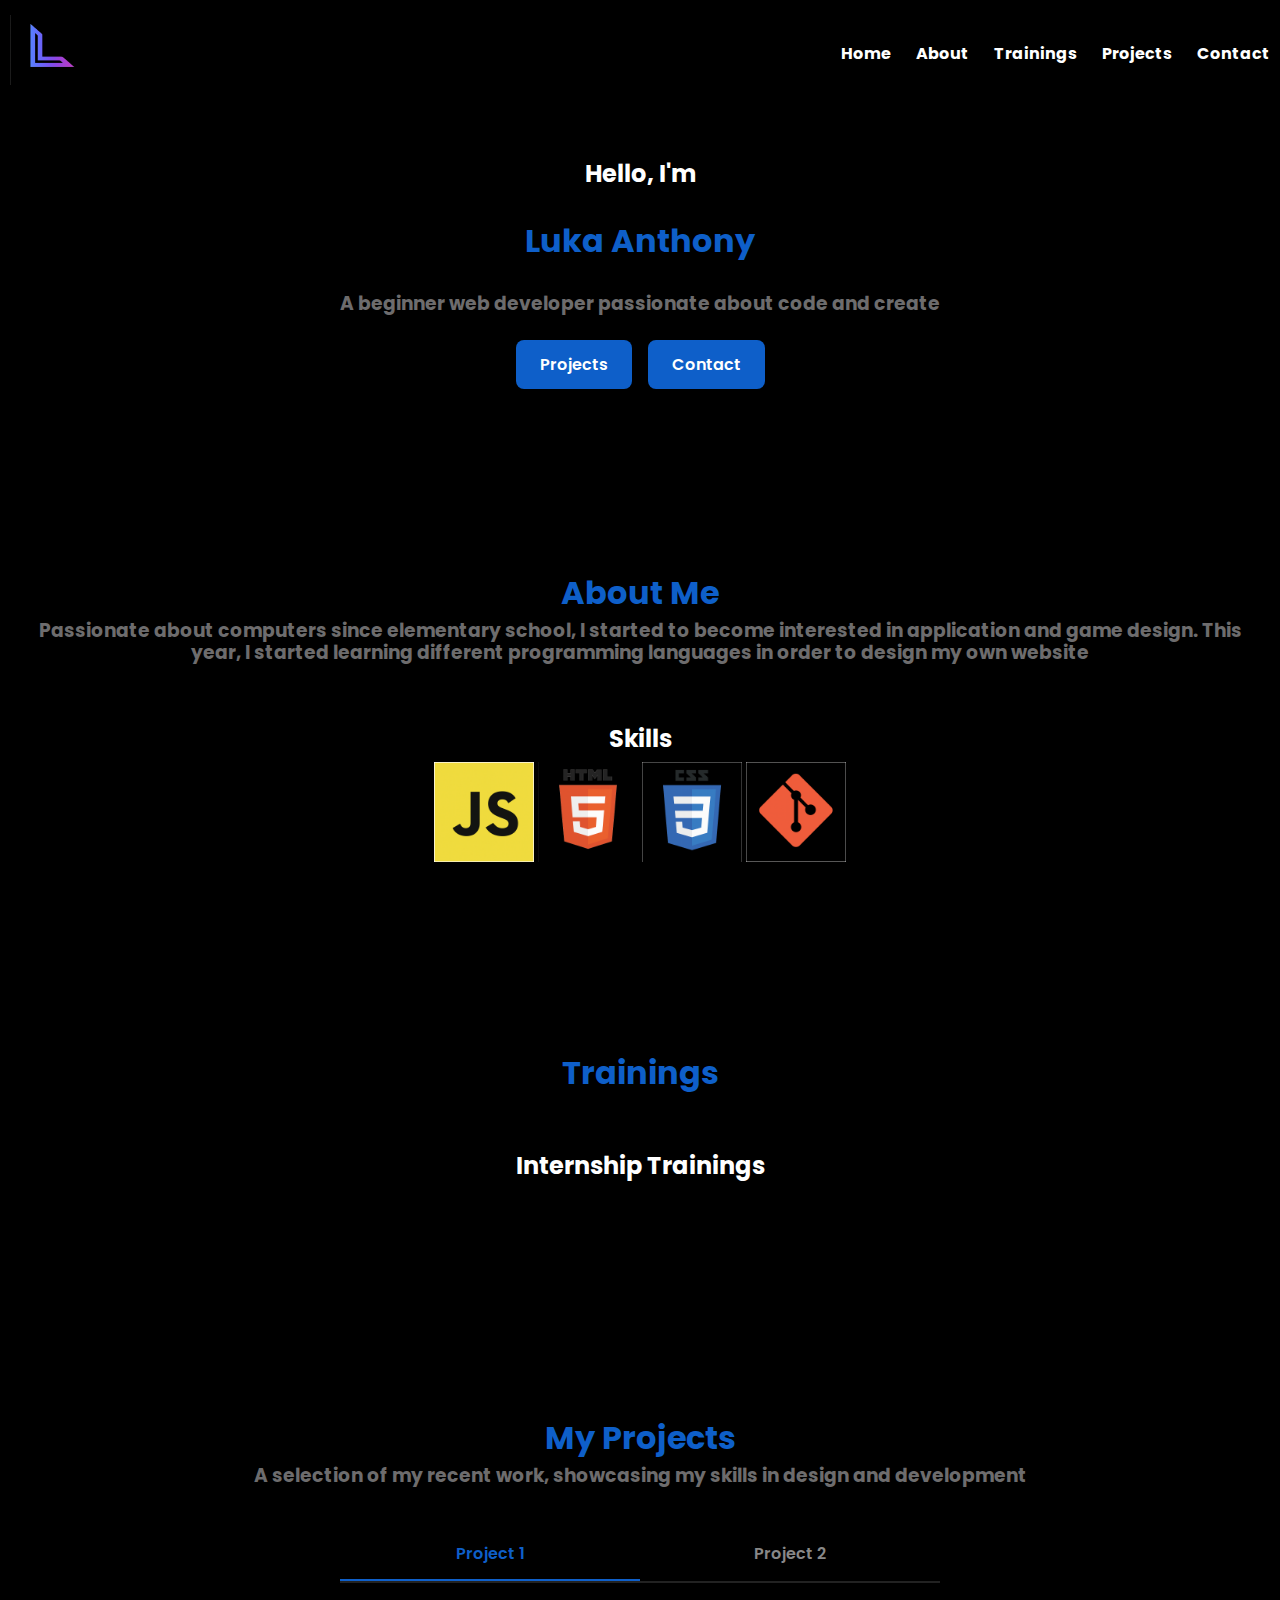
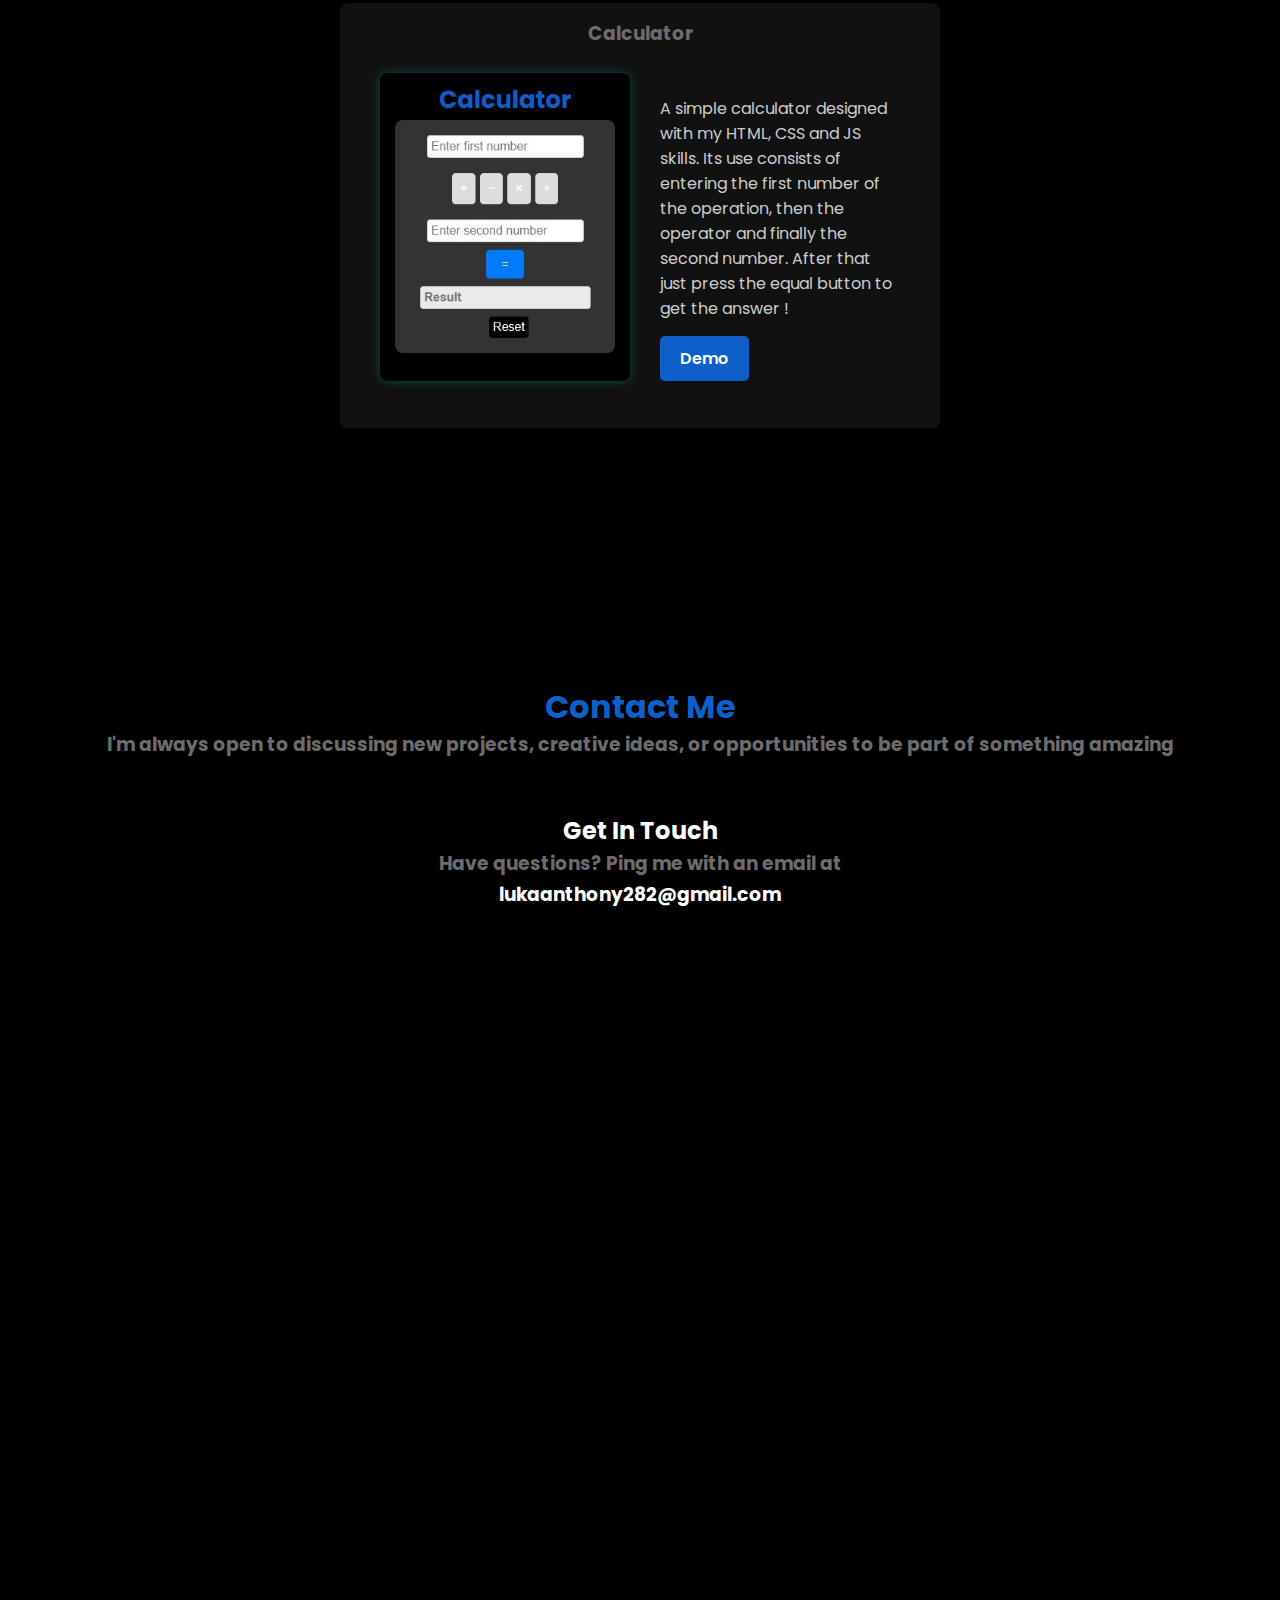
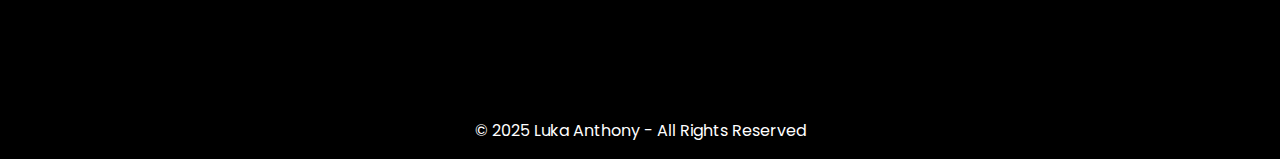
<file: index.html>
<!DOCTYPE html>
<html>

<head>
    <meta charset="UTF-8">
    <meta name="viewport" content="width=device-width, initial-scale=1.0">
    <title>Luka Anthony</title>
    <link rel="stylesheet" href="style.css">
    <link rel="icon" href="Assets/Logo.png" type="image/png">
    <!-- Import de la police Poppins -->
    <link href="https://fonts.googleapis.com/css2?family=Poppins:wght@400;700&display=swap" rel="stylesheet">
</head>

<body class="font">

    <nav class="navbar">
        <div class="nav-container">
            <a href="index.html"><img src="Assets/Logo.png" alt="Logo" class="logo"></a>
            <ul class="nav-links">
                <li><a href="#home">Home</a></li>
                <li><a href="#about">About</a></li>
                <li><a href="#trainings">Trainings</a></li>
                <li><a href="#projects">Projects</a></li>
                <li><a href="#contact">Contact</a></li>
            </ul>
        </div>
    </nav>
    <section id="home">
        <h2>Hello, I'm</h2>
        <br>
        <h1>Luka Anthony</h1>
        <br>
        <h3>A beginner web developer passionate about code and create</h3>
        <div class="button-wrapper">
            <a href="#projects" class="btn projects">Projects</a>
            <a href="#contact" class="btn contact">Contact</a>
        </div>
    </section>
    <section id="about" style="padding: 80px 20px; background-color: black;">
        <h1 class="top1">About Me</h1>
        <h3>Passionate about computers since elementary school, I started to become interested in application and game
            design. This year, I started learning different programming languages in order to design my own website</h3>
        <h2 class="white" class="top2">Skills</h2>
        <div class="img-container">
            <img src="Assets/JS.png" alt="JS">
            <img src="Assets/HTML.png" alt="HTML">
            <img src="Assets/CSS.png" alt="CSS">
            <img src="Assets/GIT.png" alt="GIT">
        </div>
        <br>
    </section>
    <section id="trainings">
        <h1 class="top2" class="main-title">Trainings</h1>
        <h2 class="white" class="left" class="subtitle"><a href="Internship Trainings.html">Internship Trainings</a>
        </h2>
    </section>
    <br>
    <br>
    <section id="projects">
        <h1 class="top2">My Projects</h1>
        <h3>A selection of my recent work, showcasing my skills in design and development</h3>
        <div class="project-tabs">
            <input type="radio" name="project-tab" id="tab1" checked>
            <input type="radio" name="project-tab" id="tab2">

            <div class="tab-labels">
                <label for="tab1" class="tab">Project 1</label>
                <label for="tab2" class="tab">Project 2</label>
                <div class="tab-underline"></div>
            </div>

            <div class="tab-content content1">
                <h3>Calculator</h3>
                <div class="project-box">
                    <div class="project-image">
                        <img src="Assets/calculator.jpg" alt="Aperçu du projet">
                    </div>
                    <div class="project-info">

                        <p>A simple calculator designed with my HTML, CSS and JS skills. Its use consists of entering
                            the
                            first number of the operation, then the operator and finally the second number. After that
                            just
                            press the equal button to get the answer ! </p>
                        <a href="Calculator.html" class="demo-button">Demo</a>
                    </div>
                </div>

            </div>
            <div class="tab-content content2">
                <h3>Tab Slider</h3>
                <div class="project-box">
                    <div class="project-image">
                        <img src="Assets/slider.jpg" alt="Aperçu du projet">
                    </div>
                    <div class="project-info">

                        <p>It is built entirely with HTML and CSS. It allows users to navigate between different content
                            sections using animated tabs with a smooth sliding effect and a dynamic bar highlighting the
                            active tab</p>
                        <a href="Slider.html" class="demo-button">Demo</a>
                    </div>
                </div>
            </div>
        </div>
        <br>
        <br>
    </section>
    <section id="contact">
        <h1 class="top2">Contact Me</h1>
        <h3>I'm always open to discussing new projects, creative ideas, or opportunities to be part of something
            amazing
        </h3>
        <h2 class="white">Get In Touch</h2>
        <h3>Have questions? Ping me with an email at</h3>
        <h3 class="blue"><a href="https://mail.google.com/mail/?view=cm&fs=1&to=lukaanthony282@gmail.com"
                target="_blank">
                lukaanthony282@gmail.com
            </a>
        </h3>
    </section>
    
    <footer>
        <p class="center">&copy; 2025 Luka Anthony - All Rights Reserved</p>
    </footer>

    <script>
        const sections = document.querySelectorAll("section[id]");
        const navLinks = document.querySelectorAll(".navbar a");

        window.addEventListener("scroll", () => {
            let current = "";

            sections.forEach(section => {
                const sectionTop = section.offsetTop - 120; // ajuste en fonction de la hauteur de ta navbar
                const sectionHeight = section.offsetHeight;
                if (pageYOffset >= sectionTop) {
                    current = section.getAttribute("id");
                }
            });

            navLinks.forEach(link => {
                link.classList.remove("active");
                if (link.getAttribute("href").includes("#" + current)) {
                    link.classList.add("active");
                }

            });
        });
    </script>

</body>

</html>
</file>
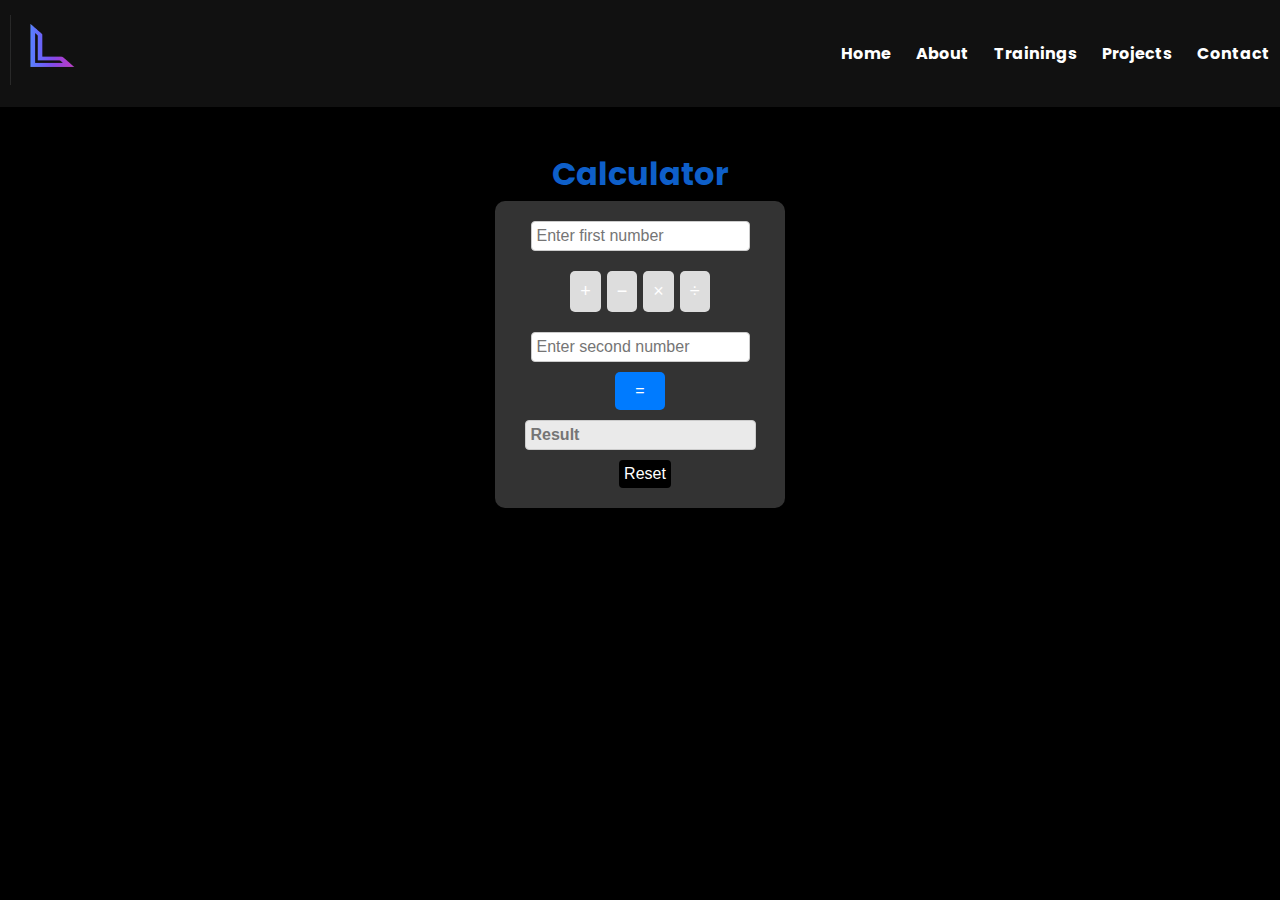
<file: Calculator.html>
<!DOCTYPE html>
<html>

<head>
    <meta charset="UTF-8">
    <meta name="viewport" content="width=device-width, initial-scale=1.0">
    <title>Calculator</title>
    <link rel="stylesheet" href="style1.css">
    <link rel="icon" href="Assets/Logo.png" type="image/png">
    <!-- Import de la police Poppins -->
    <link href="https://fonts.googleapis.com/css2?family=Poppins:wght@400;700&display=swap" rel="stylesheet">
</head>

<body class="font">

    <nav class="navbar">
        <div class="nav-container">
            <a href="index.html"><img src="Assets/Logo.png" alt="Logo" class="logo"></a>
            <ul class="nav-links">
                <li><a href="index.html#home">Home</a></li>
                <li><a href="index.html#about">About</a></li>
                <li><a href="index.html#trainings">Trainings</a></li>
                <li><a href="index.html#projects">Projects</a></li>
                <li><a href="index.html#contact">Contact</a></li>
            </ul>
        </div>
    </nav>

    <br><br><br> <!-- Marge pour éviter la barre fixe -->
    <h1 class="top2">Calculator</h1>
    <form id="calculator" class="calculator">
        <input type="number" id="firstNumber" placeholder="Enter first number" required>

        <div id="operationButtons" class="operations">
            <button type="button" data-op="+">+</button>
            <button type="button" data-op="-">−</button>
            <button type="button" data-op="*">×</button>
            <button type="button" data-op="/">÷</button>
        </div>




        <input type="number" id="secondNumber" placeholder="Enter second number" required>
        <div class="equal-button-container">
            <button type="button" onclick="calculate()">=</button>
        </div>
        <input type="text" id="result" placeholder="Result" readonly>

        <button type="reset" onclick="resetCalculator()">Reset</button>

    </form>


    <!-- Script corrigé -->
    <script>
        let selectedOperation = null;

        document.querySelectorAll('#operationButtons button').forEach(button => {
            button.addEventListener('click', () => {
                selectedOperation = button.getAttribute('data-op');

                // Retire la classe active de tous les boutons
                document.querySelectorAll('#operationButtons button').forEach(btn => {
                    btn.classList.remove('active');
                });

                // Ajoute la classe active au bouton cliqué
                button.classList.add('active');
            });
        });

        function calculate() {
            const first = parseFloat(document.getElementById("firstNumber").value);
            const second = parseFloat(document.getElementById("secondNumber").value);
            let result;

            if (isNaN(first) || isNaN(second)) {
                result = "Please fill all input fields";
            } else if (!selectedOperation) {
                result = "Please select an operation";
            } else {
                switch (selectedOperation) {
                    case "+":
                        result = first + second;
                        break;
                    case "-":
                        result = first - second;
                        break;
                    case "*":
                        result = first * second;
                        break;
                    case "/":
                        result = second !== 0 ? first / second : "Division by 0 is impossible";
                        break;
                    default:
                        result = "Invalid operation";
                }
            }

            document.getElementById("result").value = result;
        }

        function resetCalculator() {
            document.getElementById("firstNumber").value = "";
            document.getElementById("secondNumber").value = "";
            document.getElementById("result").value = "";

            // Réinitialise l'opération sélectionnée
            selectedOperation = null;

            // Retire la classe 'active' des boutons d'opération
            document.querySelectorAll('#operationButtons button').forEach(btn => {
                btn.classList.remove('active');
            });
        }

    </script>
</body>

</html>
</file>
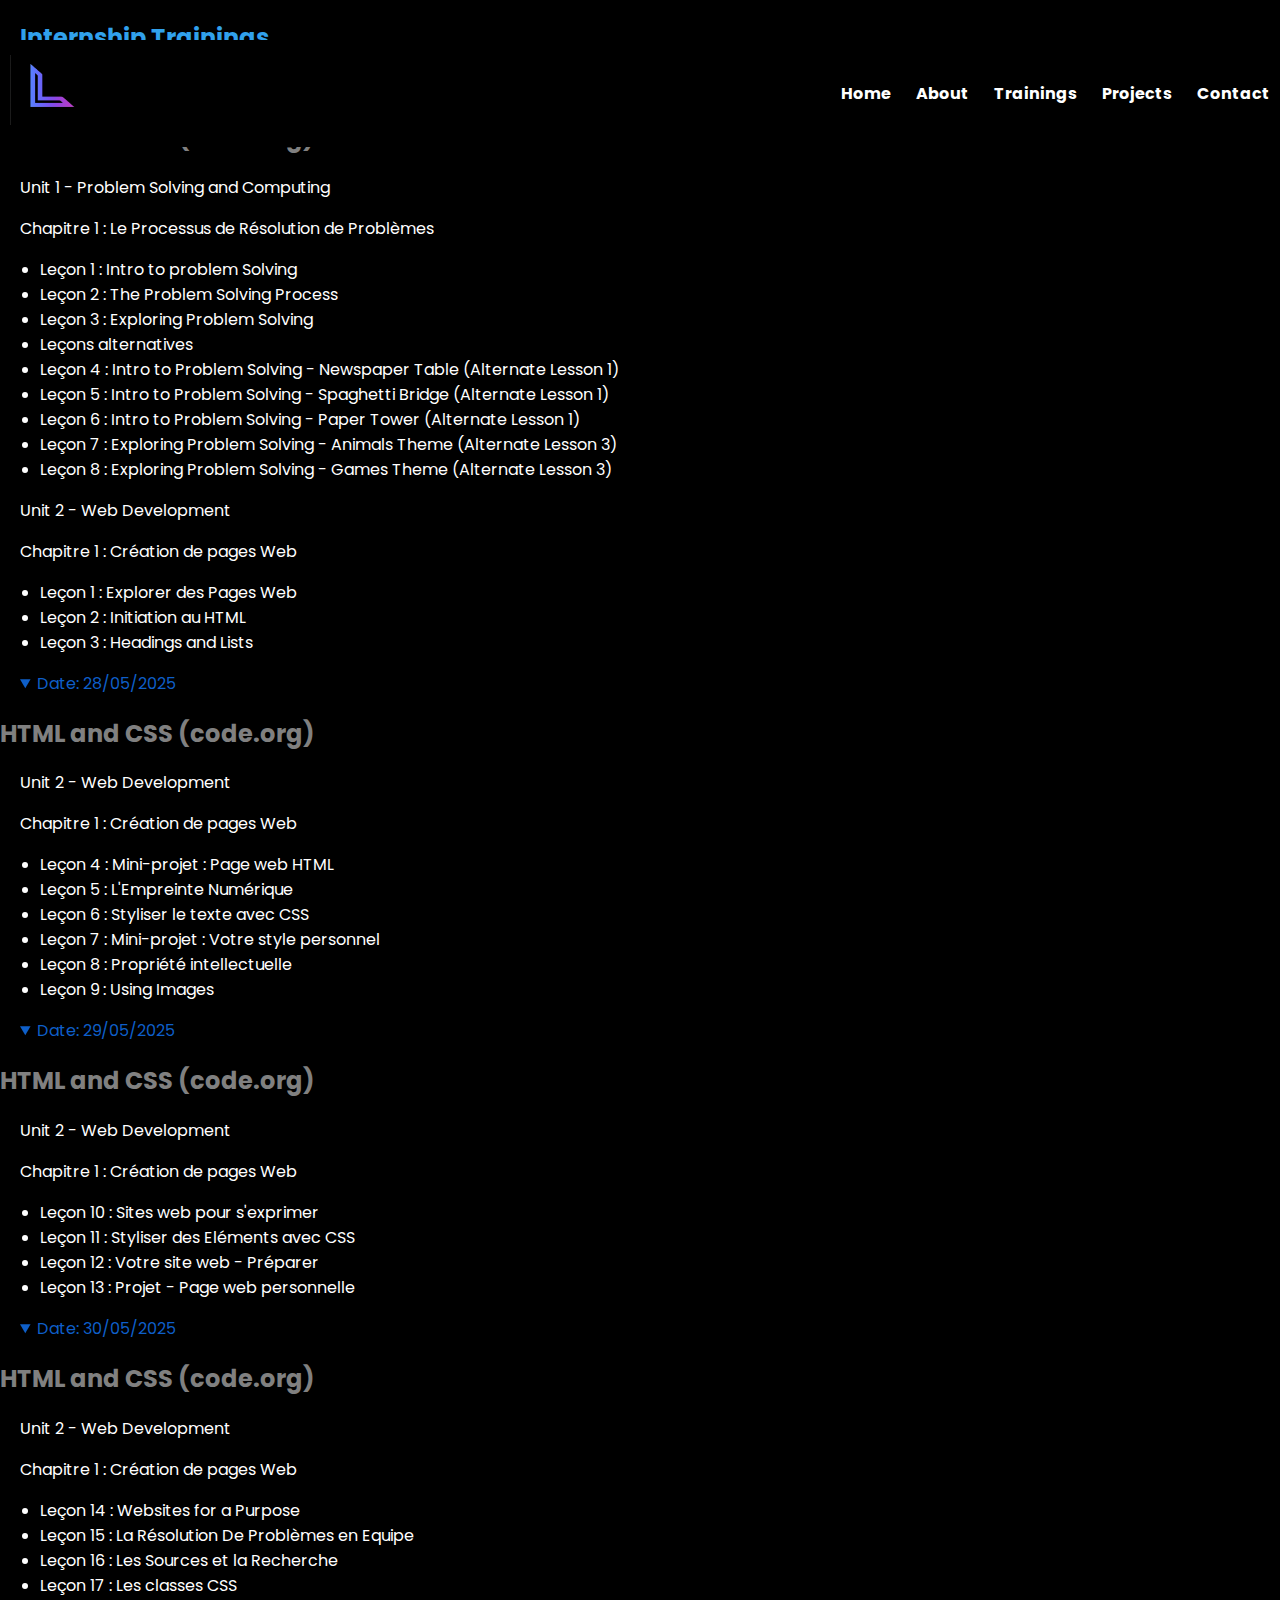
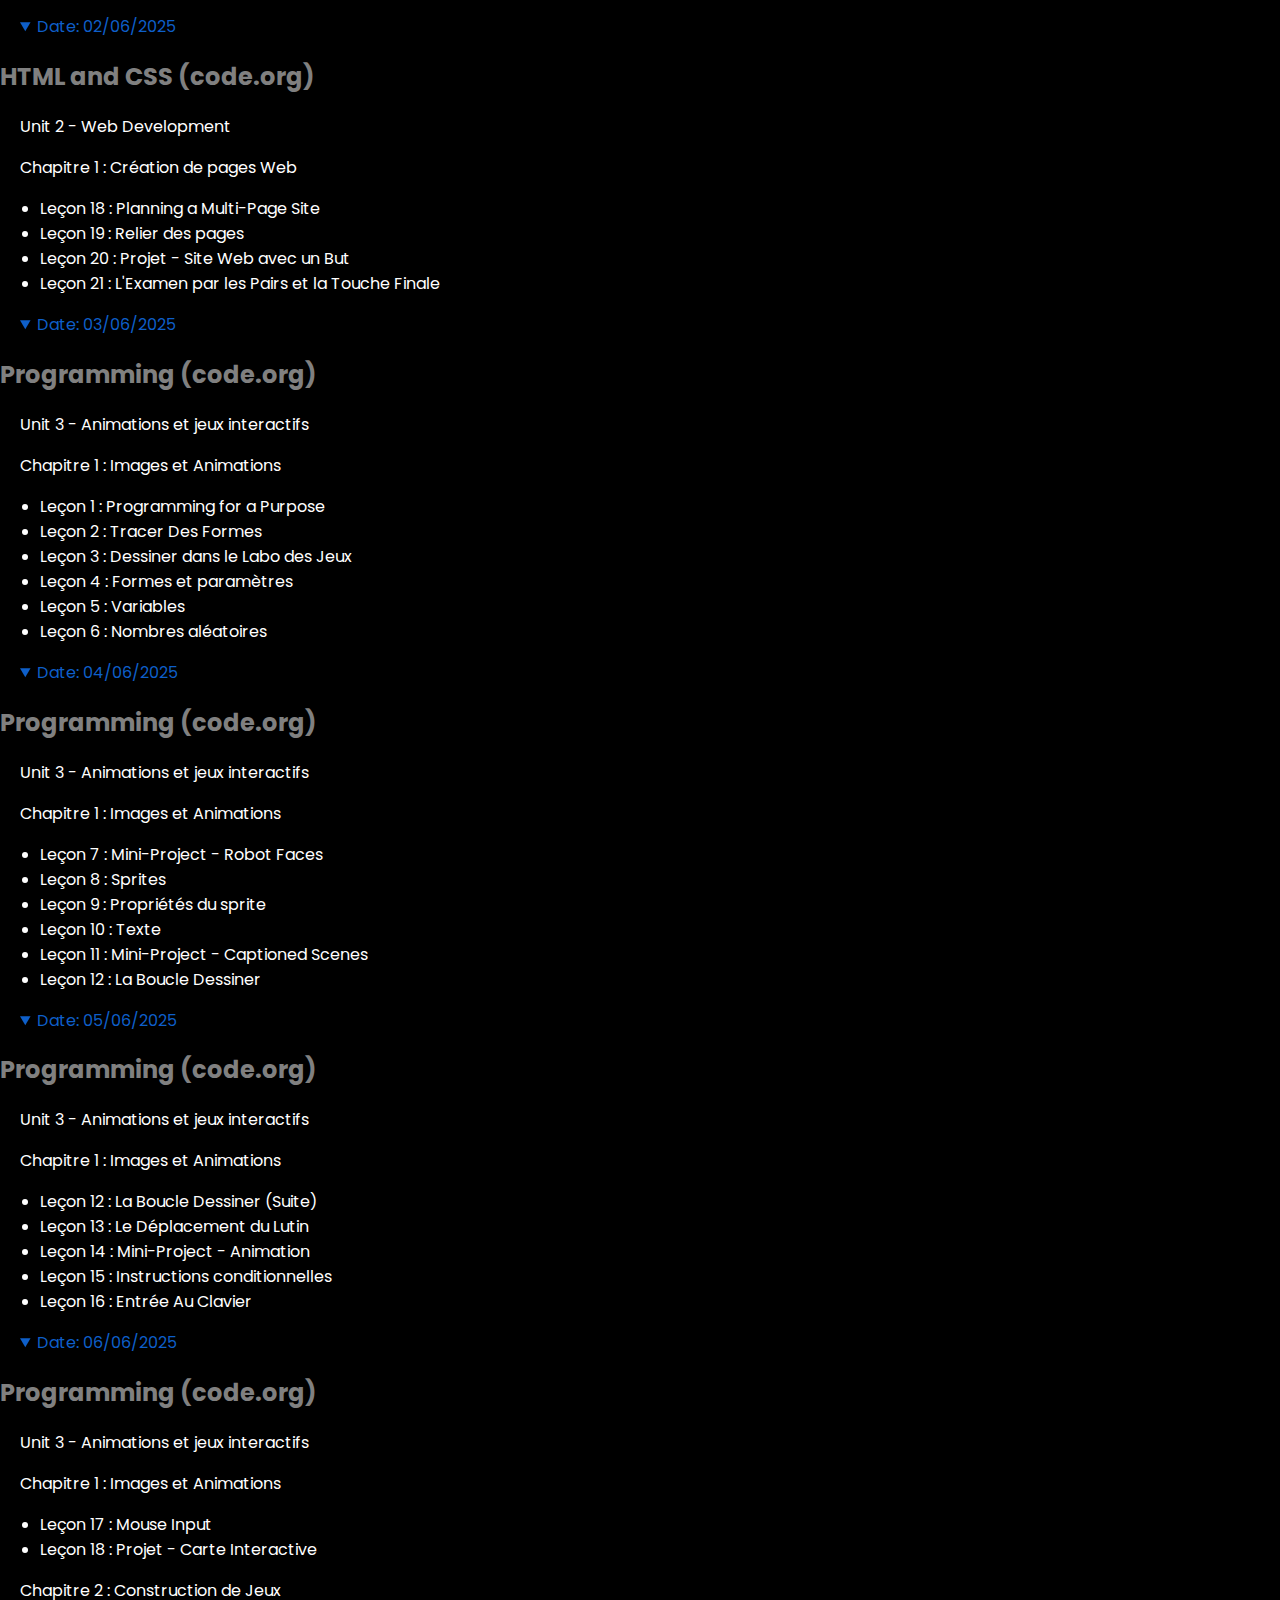
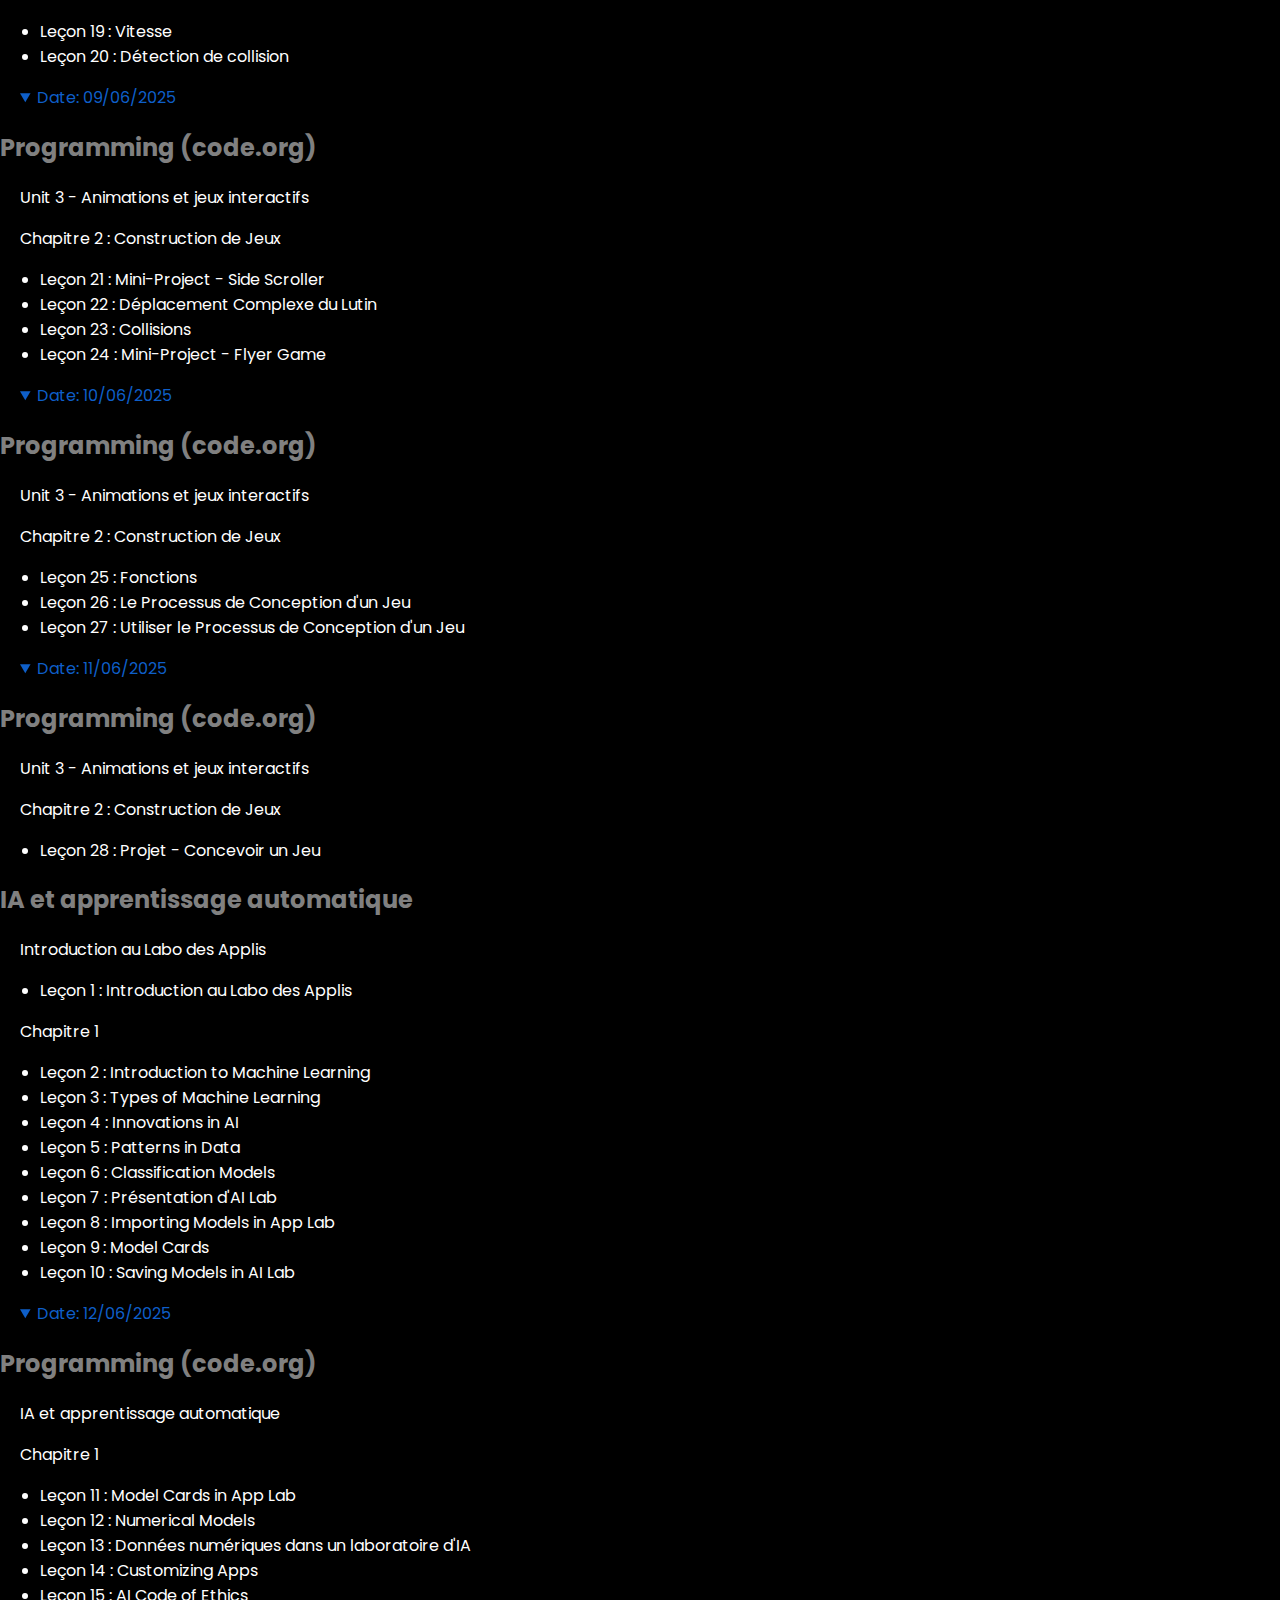
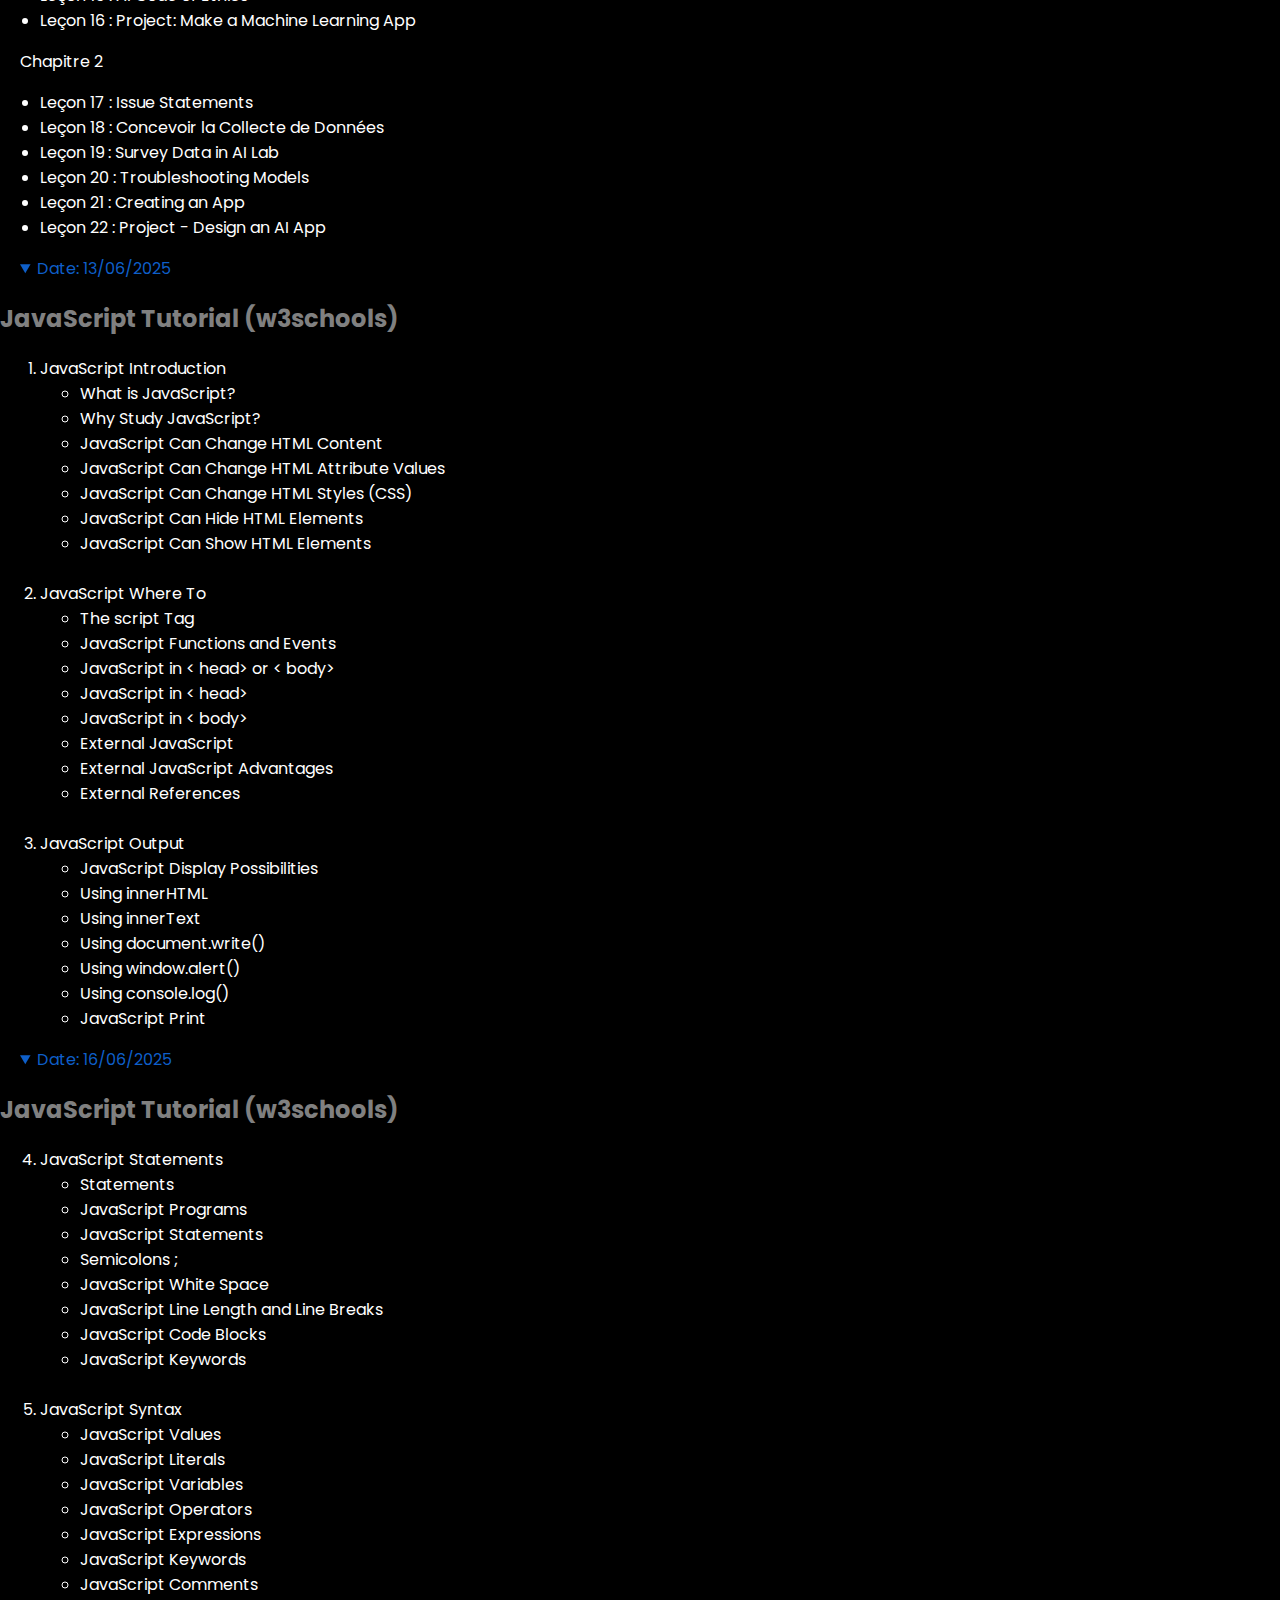
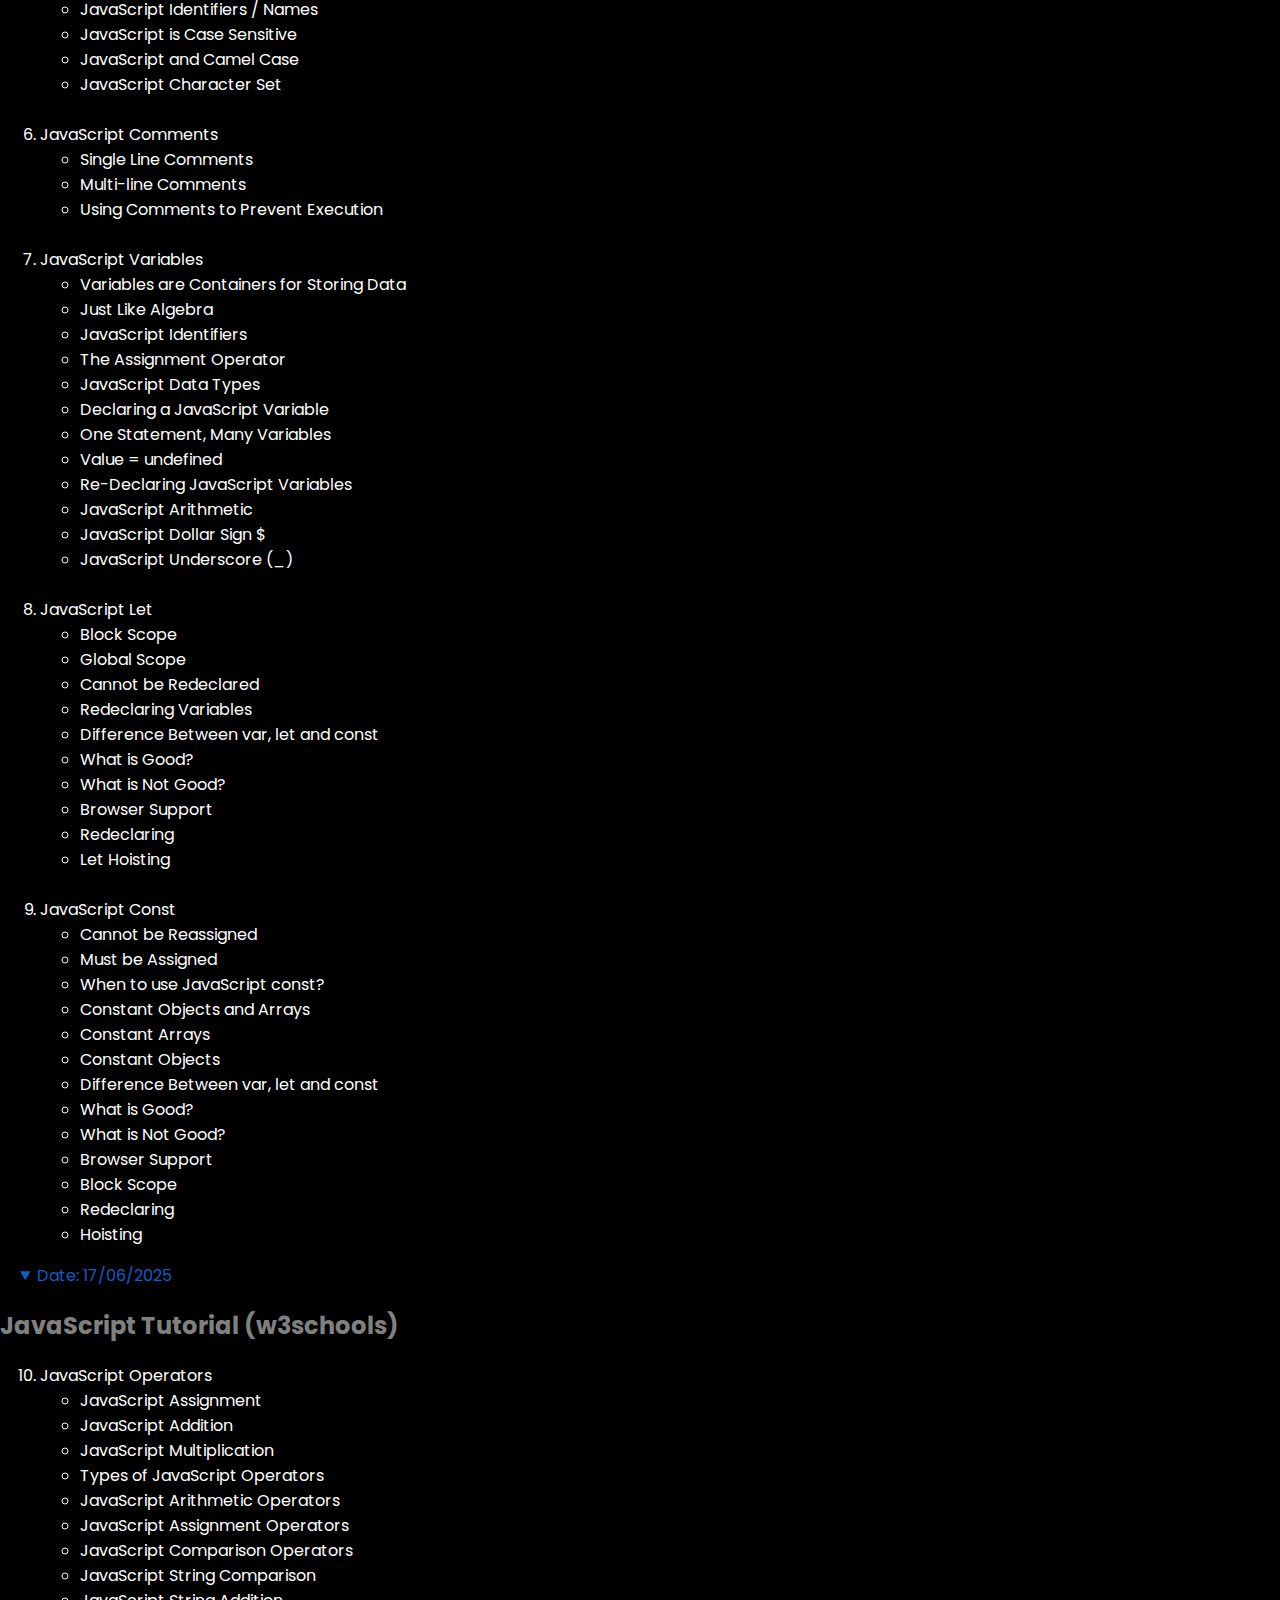
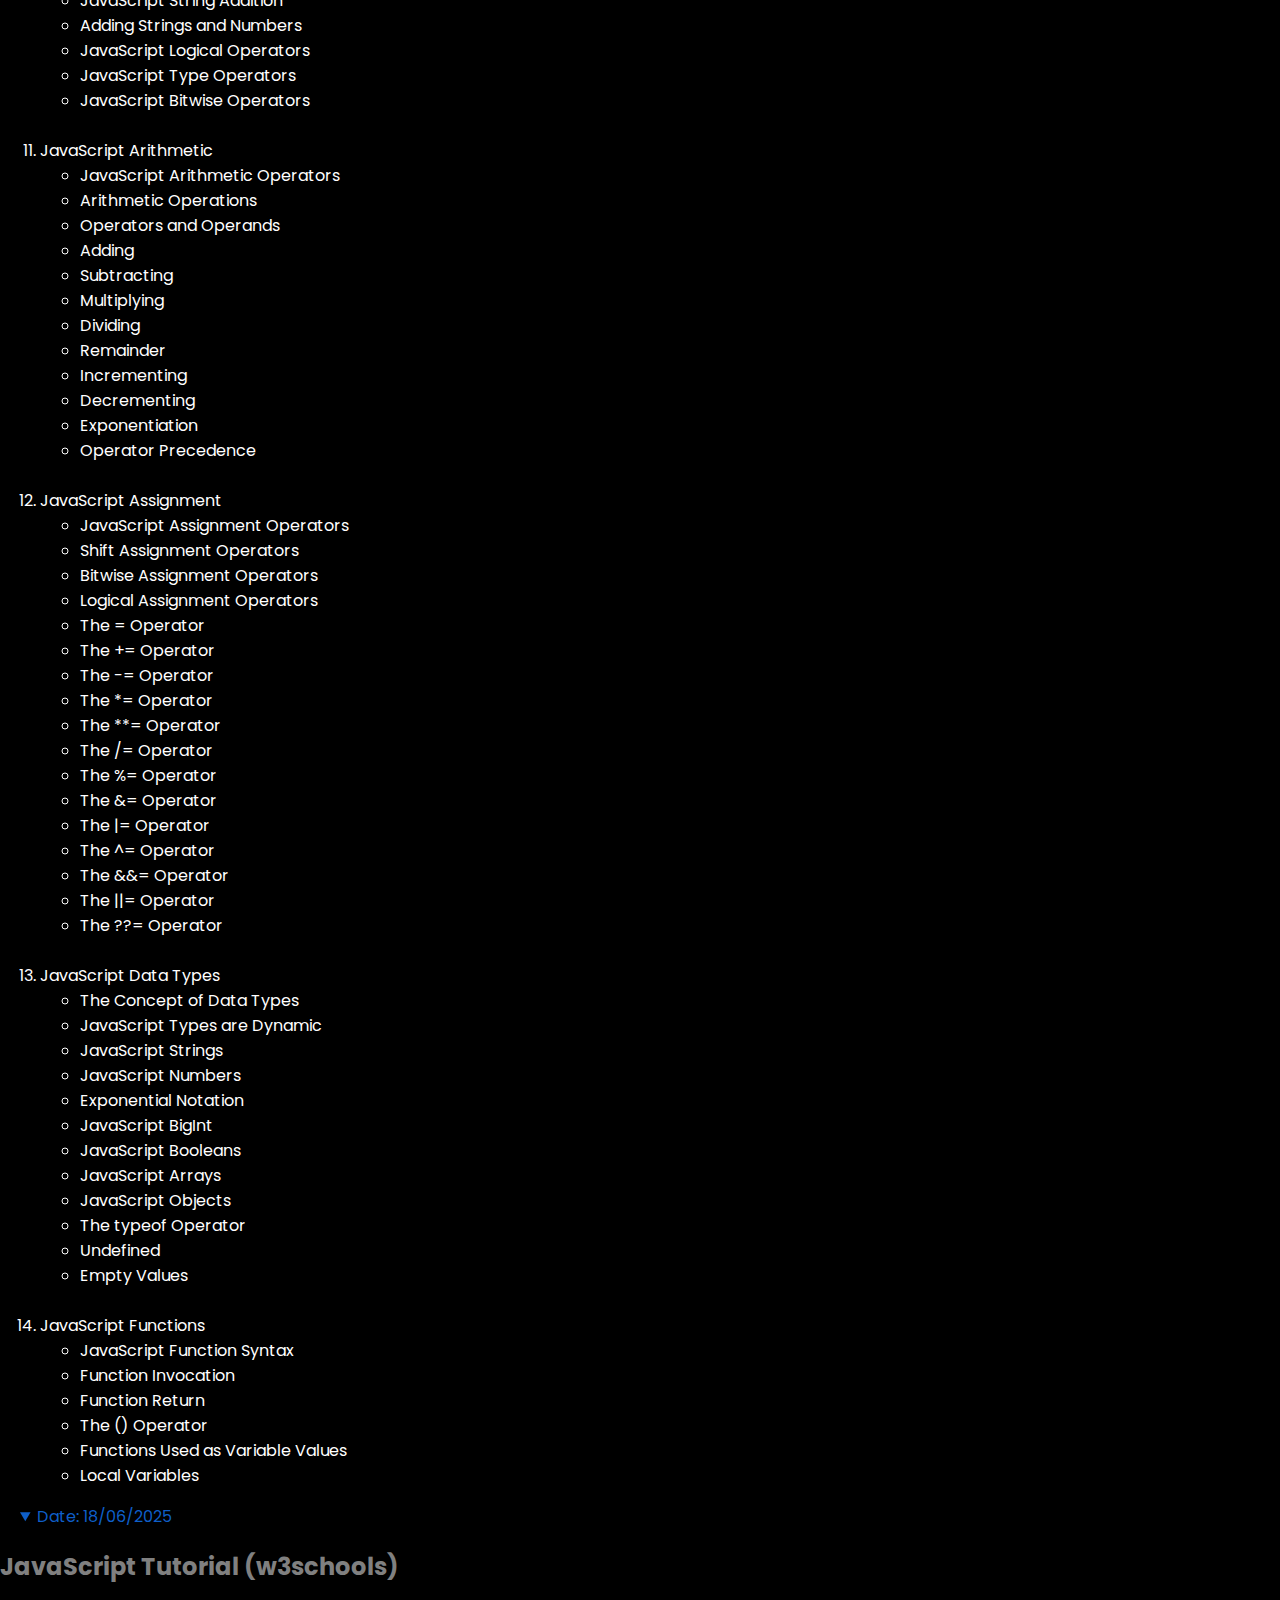
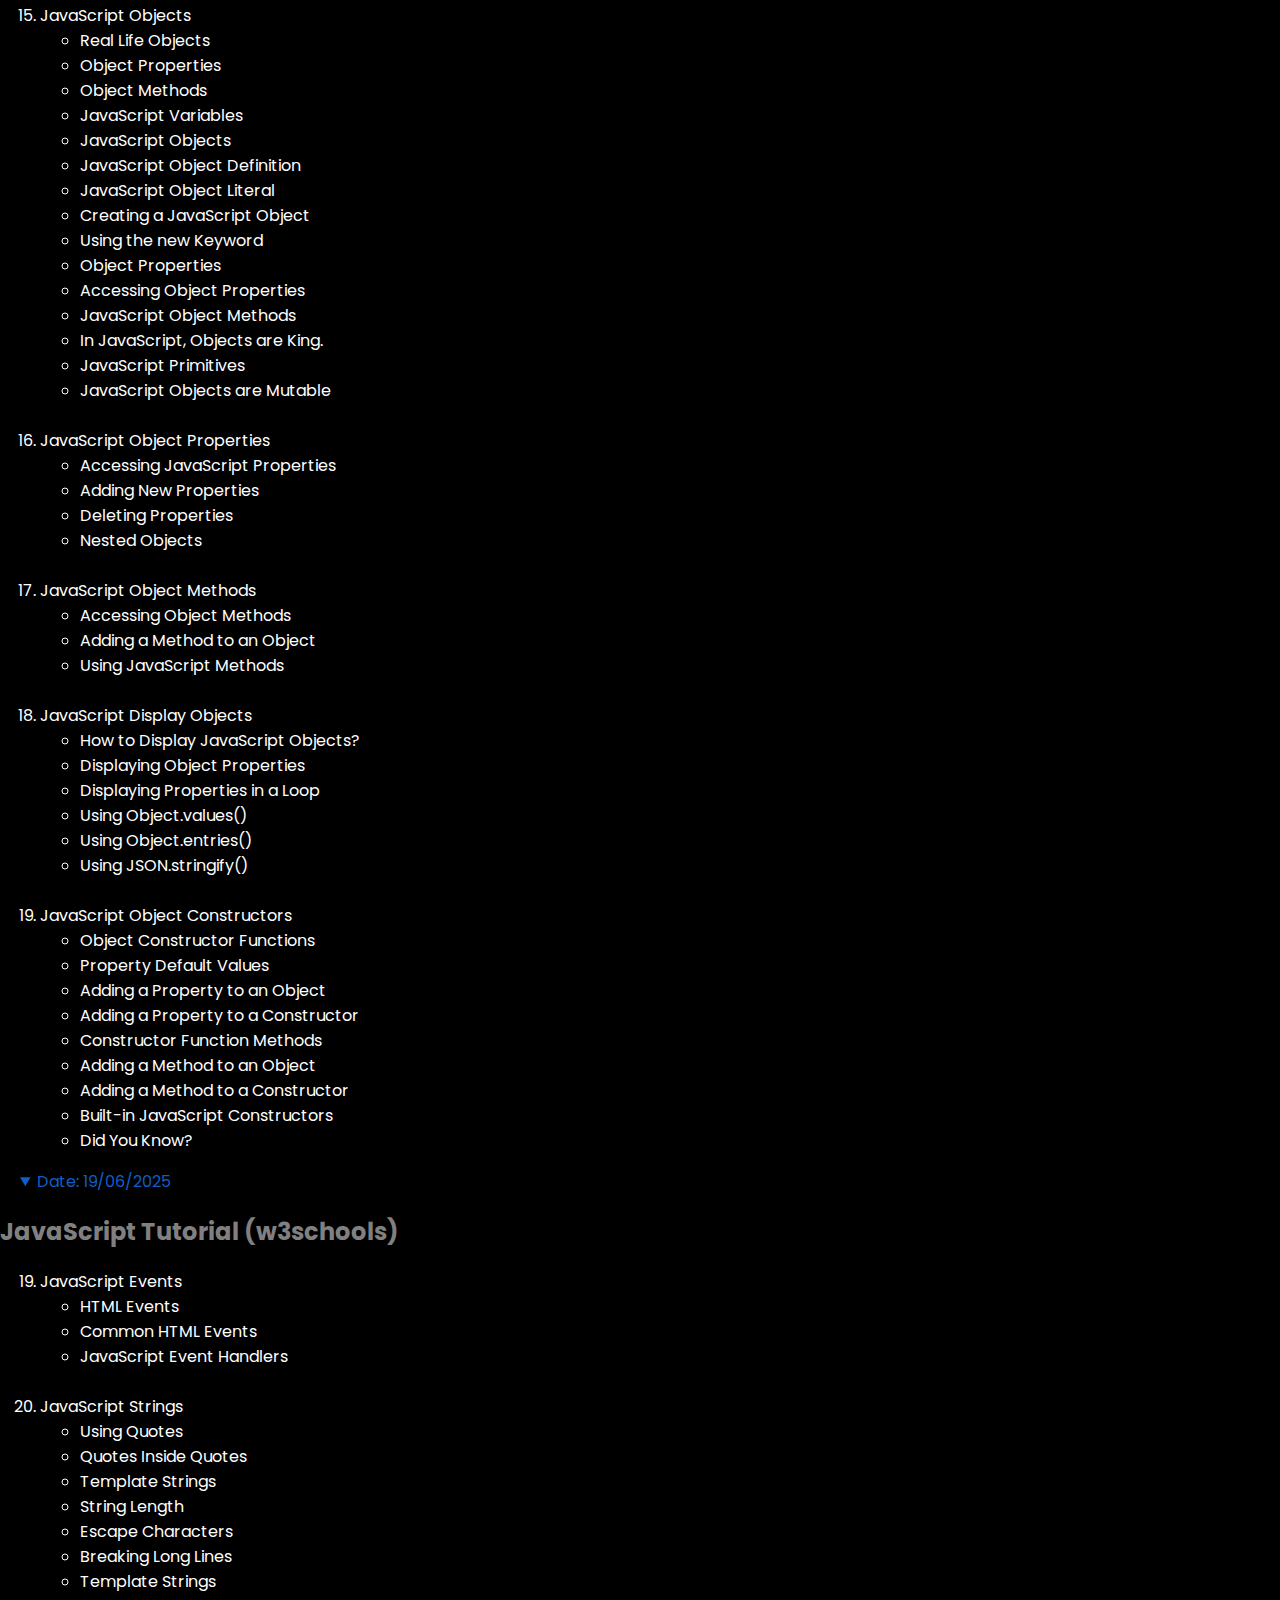
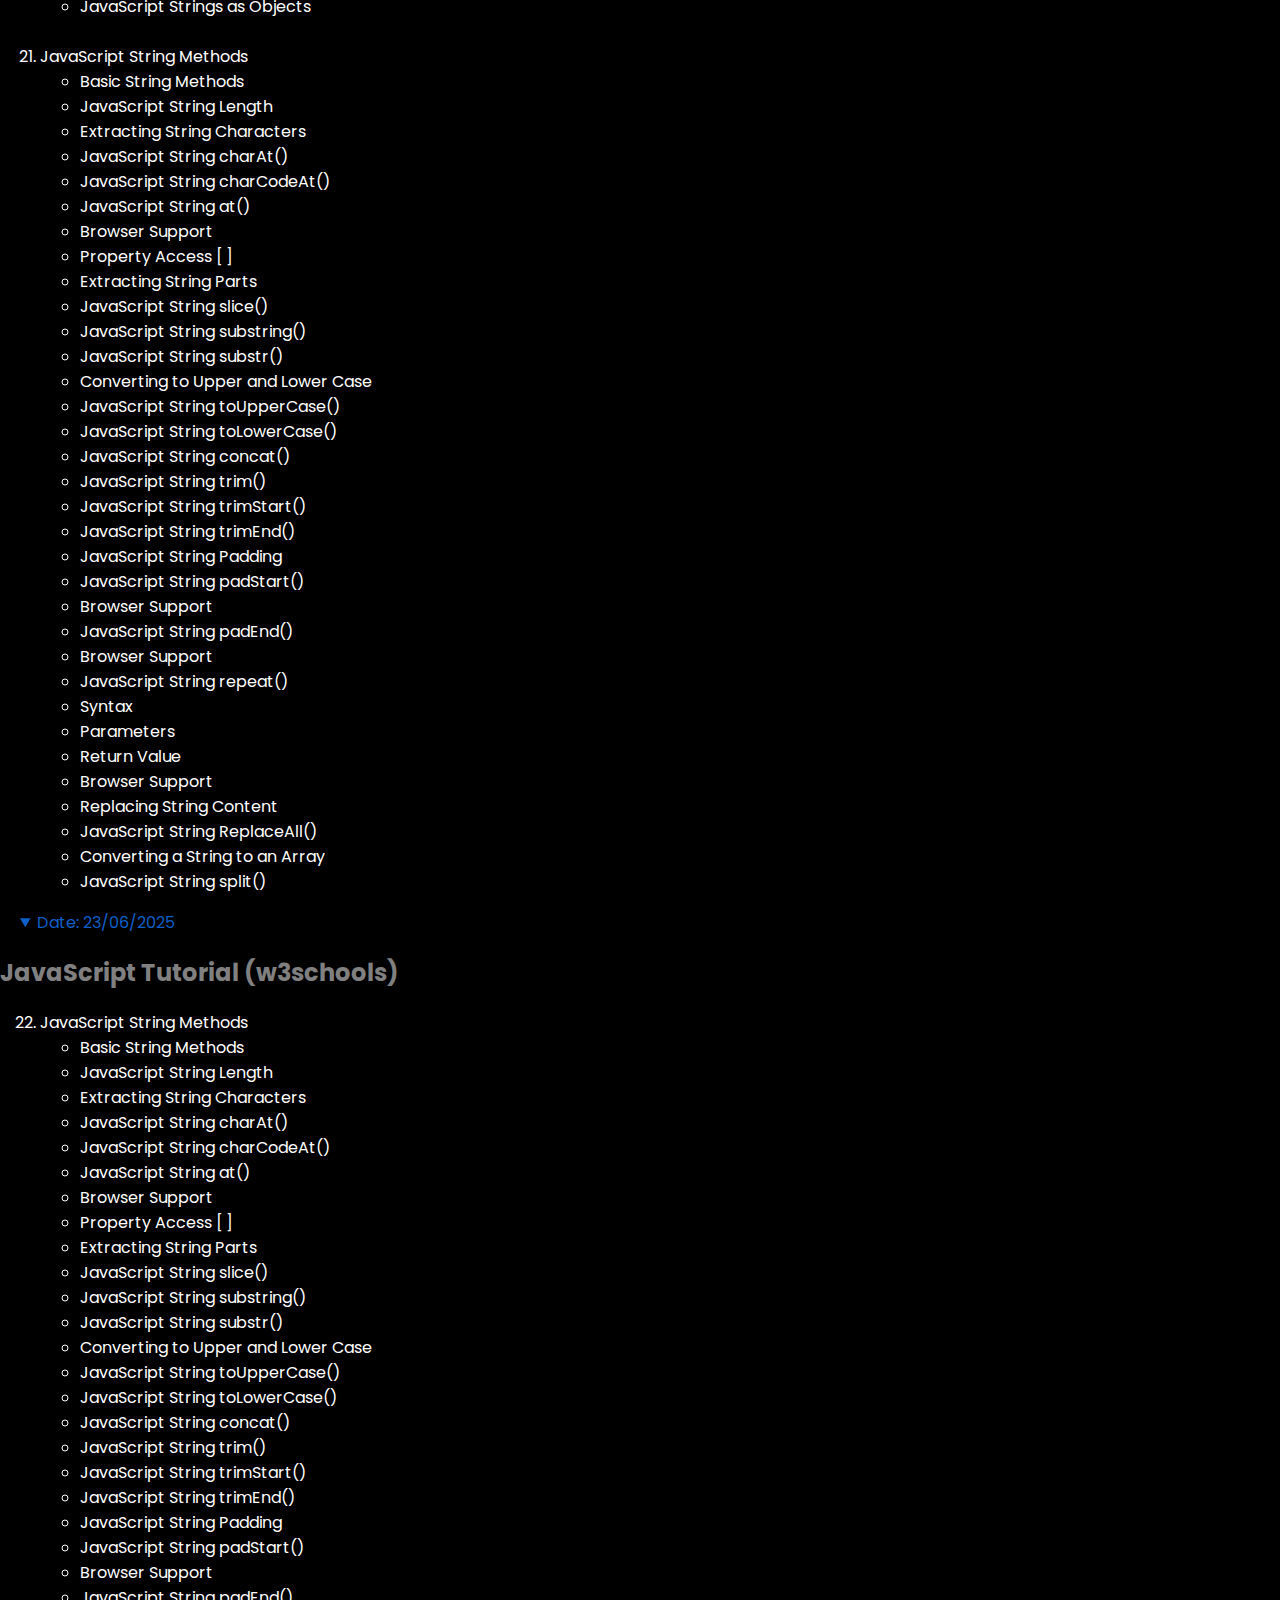
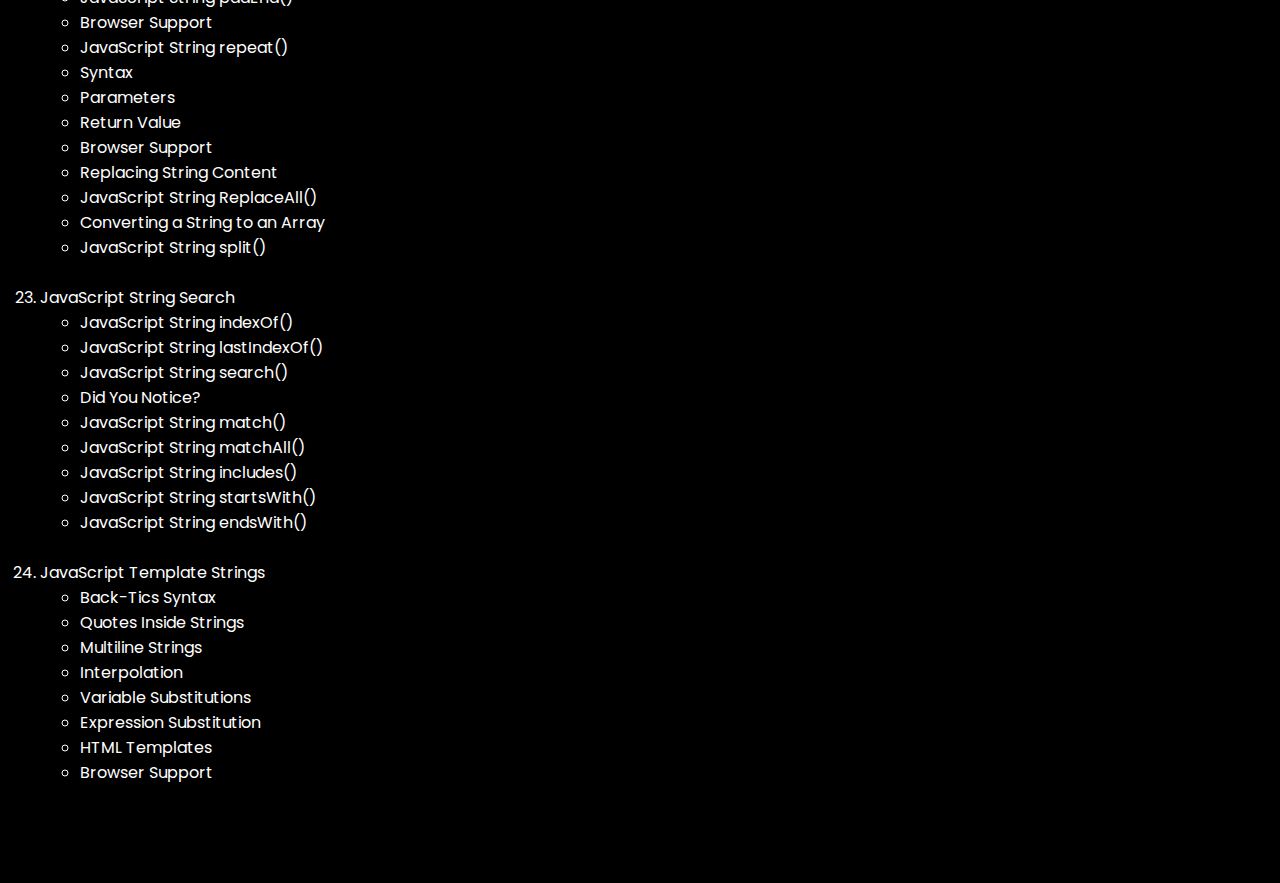
<file: Internship Trainings.html>
<!DOCTYPE html>
<html>

<head>
    <meta charset="UTF-8">
    <meta name="viewport" content="width=device-width, initial-scale=1.0">
    <title>Internship Trainings</title>
    <link rel="stylesheet" href="style0.css">
    <link rel="icon" href="Assets/Logo.png" type="image/png">
    <!-- Import de la police Poppins -->
    <link href="https://fonts.googleapis.com/css2?family=Poppins:wght@400;700&display=swap" rel="stylesheet">
</head>

<body class="font">

    <nav class="navbar">
        <div class="nav-container">
            <a href="index.html"><img src="Assets/Logo.png" alt="Logo" class="logo"></a>
            <ul class="nav-links">
                <li><a href="index.html#home">Home</a></li>
                <li><a href="index.html#about">About</a></li>
                <li><a href="index.html#trainings">Trainings</a></li>
                <li><a href="index.html#projects">Projects</a></li>
                <li><a href="index.html#contact">Contact</a></li>
            </ul>
        </div>
    </nav>
    <h2 class="left">Internship Trainings</h2>
    <details open>
        <summary>Date: 27/05/2025</summary>
        <p class="details">
        <p class="details">
        <h2>HTML and CSS (code.org)</h2>
        </p>
        <p class="details">Unit 1 - Problem Solving and Computing</p>
        <p class="details">Chapitre 1 : Le Processus de Résolution de Problèmes</p>
        <ul>
            <li>Leçon 1 : Intro to problem Solving</li>
            <li>Leçon 2 : The Problem Solving Process</li>
            <li>Leçon 3 : Exploring Problem Solving</li>
            <li>Leçons alternatives</li>
            <li>Leçon 4 : Intro to Problem Solving - Newspaper Table (Alternate Lesson 1)</li>
            <li>Leçon 5 : Intro to Problem Solving - Spaghetti Bridge (Alternate Lesson 1)</li>
            <li>Leçon 6 : Intro to Problem Solving - Paper Tower (Alternate Lesson 1)</li>
            <li>Leçon 7 : Exploring Problem Solving - Animals Theme (Alternate Lesson 3)</li>
            <li>Leçon 8 : Exploring Problem Solving - Games Theme (Alternate Lesson 3)</li>
        </ul>

        <p class="details">Unit 2 - Web Development</p>
        <p class="details">Chapitre 1 : Création de pages Web</p>
        <ul>
            <li>Leçon 1 : Explorer des Pages Web</li>
            <li>Leçon 2 : Initiation au HTML</li>
            <li>Leçon 3 : Headings and Lists</li>
        </ul>
        </p>
    </details>
    <details open>
        <summary>Date: 28/05/2025</summary>
        <p class="details">
        <p class="details">
        <h2>HTML and CSS (code.org)</h2>
        </p>
        <p class="details">Unit 2 - Web Development</p>
        <p class="details">Chapitre 1 : Création de pages Web</p>
        <ul>
            <li>Leçon 4 : Mini-projet : Page web HTML</li>
            <li>Leçon 5 : L'Empreinte Numérique</li>
            <li>Leçon 6 : Styliser le texte avec CSS</li>
            <li>Leçon 7 : Mini-projet : Votre style personnel</li>
            <li>Leçon 8 : Propriété intellectuelle</li>
            <li>Leçon 9 : Using Images</li>
        </ul>
        </p>
    </details>
    <details open>
        <summary>Date: 29/05/2025</summary>
        <p class="details">
        <p class="details">
        <h2>HTML and CSS (code.org)</h2>
        </p>
        <p class="details">Unit 2 - Web Development</p>
        <p class="details">Chapitre 1 : Création de pages Web</p>
        <ul>
            <li>Leçon 10 : Sites web pour s'exprimer</li>
            <li>Leçon 11 : Styliser des Eléments avec CSS</li>
            <li>Leçon 12 : Votre site web - Préparer</li>
            <li>Leçon 13 : Projet - Page web personnelle</li>
        </ul>
        </p>
    </details>
    <details open>
        <summary>Date: 30/05/2025</summary>
        <p class="details">
        <p class="details">
        <h2>HTML and CSS (code.org)</h2>
        </p>
        <p class="details">Unit 2 - Web Development</p>
        <p class="details">Chapitre 1 : Création de pages Web</p>
        <ul>
            <li>Leçon 14 : Websites for a Purpose</li>
            <li>Leçon 15 : La Résolution De Problèmes en Equipe</li>
            <li>Leçon 16 : Les Sources et la Recherche</li>
            <li>Leçon 17 : Les classes CSS</li>
        </ul>
        </p>
    </details>
    <details open>
        <summary>Date: 02/06/2025</summary>
        <p class="details">
        <p class="details">
        <h2>HTML and CSS (code.org)</h2>
        </p>
        <p class="details">Unit 2 - Web Development</p>
        <p class="details">Chapitre 1 : Création de pages Web</p>
        <ul>
            <li>Leçon 18 : Planning a Multi-Page Site</li>
            <li>Leçon 19 : Relier des pages</li>
            <li>Leçon 20 : Projet - Site Web avec un But</li>
            <li>Leçon 21 : L'Examen par les Pairs et la Touche Finale</li>
        </ul>
        </p>
    </details>
    <details open>
        <summary>Date: 03/06/2025</summary>
        <p class="details">
        <p class="details">
        <h2>Programming (code.org)</h2>
        </p>
        <p class="details">Unit 3 - Animations et jeux interactifs</p>
        <p class="details">Chapitre 1 : Images et Animations</p>
        <ul>
            <li>Leçon 1 : Programming for a Purpose</li>
            <li>Leçon 2 : Tracer Des Formes</li>
            <li>Leçon 3 : Dessiner dans le Labo des Jeux</li>
            <li>Leçon 4 : Formes et paramètres</li>
            <li>Leçon 5 : Variables</li>
            <li>Leçon 6 : Nombres aléatoires</li>
        </ul>
        </p>
    </details>
    <details open>
        <summary>Date: 04/06/2025</summary>
        <p class="details">
        <p class="details">
        <h2>Programming (code.org)</h2>
        </p>
        <p class="details">Unit 3 - Animations et jeux interactifs</p>
        <p class="details">Chapitre 1 : Images et Animations</p>
        <ul>
            <li>Leçon 7 : Mini-Project - Robot Faces</li>
            <li>Leçon 8 : Sprites</li>
            <li>Leçon 9 : Propriétés du sprite</li>
            <li>Leçon 10 : Texte</li>
            <li>Leçon 11 : Mini-Project - Captioned Scenes</li>
            <li>Leçon 12 : La Boucle Dessiner</li>
        </ul>
        </p>
    </details>
    <details open>
        <summary>Date: 05/06/2025</summary>
        <p class="details">
        <p class="details">
        <p class="details">
        <h2>Programming (code.org)</h2>
        </p>
        <p class="details">Unit 3 - Animations et jeux interactifs</p>
        <p class="details">Chapitre 1 : Images et Animations</p>
        <ul>
            <li>Leçon 12 : La Boucle Dessiner (Suite)</li>
            <li>Leçon 13 : Le Déplacement du Lutin</li>
            <li>Leçon 14 : Mini-Project - Animation</li>
            <li>Leçon 15 : Instructions conditionnelles</li>
            <li>Leçon 16 : Entrée Au Clavier</li>
        </ul>
        </p>
    </details>
    <details open>
        <summary>Date: 06/06/2025</summary>
        <p class="details">
        <p class="details">
        <h2>Programming (code.org)</h2>
        </p>
        <p class="details">Unit 3 - Animations et jeux interactifs</p>
        <p class="details">Chapitre 1 : Images et Animations</p>
        <ul>
            <li>Leçon 17 : Mouse Input</li>
            <li>Leçon 18 : Projet - Carte Interactive</li>
        </ul>
        <p class="details">Chapitre 2 : Construction de Jeux</p>
        <ul>
            <li>Leçon 19 : Vitesse</li>
            <li>Leçon 20 : Détection de collision</li>
        </ul>
        </p>
    </details>
    <details open>
        <summary>Date: 09/06/2025</summary>
        <p class="details">
        <p class="details">
        <h2>Programming (code.org)</h2>
        </p>
        <p class="details">Unit 3 - Animations et jeux interactifs</p>
        <p class="details">Chapitre 2 : Construction de Jeux</p>
        <ul>
            <li>Leçon 21 : Mini-Project - Side Scroller</li>
            <li>Leçon 22 : Déplacement Complexe du Lutin</li>
            <li>Leçon 23 : Collisions</li>
            <li>Leçon 24 : Mini-Project - Flyer Game</li>
        </ul>
        </p>
    </details>
    <details open>
        <summary>Date: 10/06/2025</summary>
        <p class="details">
        <p class="details">
        <h2>Programming (code.org)</h2>
        </p>
        <p class="details">Unit 3 - Animations et jeux interactifs</p>
        <p class="details">Chapitre 2 : Construction de Jeux</p>
        <ul>
            <li>Leçon 25 : Fonctions</li>
            <li>Leçon 26 : Le Processus de Conception d'un Jeu</li>
            <li>Leçon 27 : Utiliser le Processus de Conception d'un Jeu</li>
        </ul>
        </p>
    </details>
    <details open>
        <summary>Date: 11/06/2025</summary>
        <p class="details">
        <p class="details">
        <h2>Programming (code.org)</h2>
        </p>
        <p class="details">Unit 3 - Animations et jeux interactifs</p>
        <p class="details">Chapitre 2 : Construction de Jeux</p>
        <ul>
            <li>Leçon 28 : Projet - Concevoir un Jeu</li>
        </ul>
        <p class="details">
        <h2>IA et apprentissage automatique</h2>
        </p>
        <p class="details">Introduction au Labo des Applis</p>
        <ul>
            <li>Leçon 1 : Introduction au Labo des Applis</li>
        </ul>
        <p class="details">Chapitre 1</p>
        <ul>
            <li>Leçon 2 : Introduction to Machine Learning</li>
            <li>Leçon 3 : Types of Machine Learning</li>
            <li>Leçon 4 : Innovations in AI</li>
            <li>Leçon 5 : Patterns in Data</li>
            <li>Leçon 6 : Classification Models</li>
            <li>Leçon 7 : Présentation d'AI Lab</li>
            <li>Leçon 8 : Importing Models in App Lab</li>
            <li>Leçon 9 : Model Cards</li>
            <li>Leçon 10 : Saving Models in AI Lab</li>
        </ul>
        </p>
    </details>
    <details open>
        <summary>Date: 12/06/2025</summary>
        <p class="details">
        <p class="details">
        <h2>Programming (code.org)</h2>
        </p>
        <p class="details">IA et apprentissage automatique</p>
        <p class="details">Chapitre 1</p>
        <ul>
            <li>Leçon 11 : Model Cards in App Lab</li>
            <li>Leçon 12 : Numerical Models</li>
            <li>Leçon 13 : Données numériques dans un laboratoire d'IA</li>
            <li>Leçon 14 : Customizing Apps</li>
            <li>Leçon 15 : AI Code of Ethics</li>
            <li>Leçon 16 : Project: Make a Machine Learning App</li>
        </ul>
        <p class="details">Chapitre 2</p>
        <ul>
            <li>Leçon 17 : Issue Statements</li>
            <li>Leçon 18 : Concevoir la Collecte de Données</li>
            <li>Leçon 19 : Survey Data in AI Lab</li>
            <li>Leçon 20 : Troubleshooting Models</li>
            <li>Leçon 21 : Creating an App</li>
            <li>Leçon 22 : Project - Design an AI App</li>
        </ul>
        </p>
    </details>
    <details open>
        <summary>Date: 13/06/2025</summary>
        <p class="details">
        <p class="details">
        <h2>JavaScript Tutorial (w3schools)</h2>
        </p>
        <ol>
            <li>JavaScript Introduction</li>
            <ul>
                <li>What is JavaScript?</li>
                <li>Why Study JavaScript?</li>
                <li>JavaScript Can Change HTML Content</li>
                <li>JavaScript Can Change HTML Attribute Values</li>
                <li>JavaScript Can Change HTML Styles (CSS)</li>
                <li>JavaScript Can Hide HTML Elements</li>
                <li>JavaScript Can Show HTML Elements</li>
            </ul>
            <br>
            <li>JavaScript Where To</li>
            <ul>
                <li>The script Tag</li>
                <li>JavaScript Functions and Events</li>
                <li>JavaScript in < head> or < body>
                </li>
                <li>JavaScript in < head>
                </li>
                <li>JavaScript in < body>
                </li>
                <li>External JavaScript</li>
                <li>External JavaScript Advantages</li>
                <li>External References</li>
            </ul>
            <br>
            <li>JavaScript Output</li>
            <ul>
                <li>JavaScript Display Possibilities</li>
                <li>Using innerHTML</li>
                <li>Using innerText</li>
                <li>Using document.write()</li>
                <li>Using window.alert()</li>
                <li>Using console.log()</li>
                <li>JavaScript Print</li>
            </ul>
        </ol>
        </p>
    </details>
    <details open>
        <summary>Date: 16/06/2025</summary>
        <p class="details">
        <p class="details">
        <h2>JavaScript Tutorial (w3schools)</h2>
        </p>
        <ol start="4">
            <li>JavaScript Statements</li>
            <ul>
                <li>Statements</li>
                <li>JavaScript Programs</li>
                <li>JavaScript Statements</li>
                <li>Semicolons ;</li>
                <li>JavaScript White Space</li>
                <li>JavaScript Line Length and Line Breaks</li>
                <li>JavaScript Code Blocks</li>
                <li>JavaScript Keywords</li>
            </ul>
            <br>
            <li>JavaScript Syntax</li>
            <ul>
                <li>JavaScript Values</li>
                <li>JavaScript Literals</li>
                <li>JavaScript Variables</li>
                <li>JavaScript Operators</li>
                <li>JavaScript Expressions</li>
                <li>JavaScript Keywords</li>
                <li>JavaScript Comments</li>
                <li>JavaScript Identifiers / Names</li>
                <li>JavaScript is Case Sensitive</li>
                <li>JavaScript and Camel Case</li>
                <li>JavaScript Character Set</li>
            </ul>
            <br>
            <li>JavaScript Comments</li>
            <ul>
                <li>Single Line Comments</li>
                <li>Multi-line Comments</li>
                <li>Using Comments to Prevent Execution</li>
            </ul>
            <br>
            <li>JavaScript Variables</li>
            <ul>
                <li>Variables are Containers for Storing Data</li>
                <li>Just Like Algebra</li>
                <li>JavaScript Identifiers</li>
                <li>The Assignment Operator</li>
                <li>JavaScript Data Types</li>
                <li>Declaring a JavaScript Variable</li>
                <li>One Statement, Many Variables</li>
                <li>Value = undefined</li>
                <li>Re-Declaring JavaScript Variables</li>
                <li>JavaScript Arithmetic</li>
                <li>JavaScript Dollar Sign $</li>
                <li>JavaScript Underscore (_)</li>
            </ul>
            <br>
            <li>JavaScript Let</li>
            <ul>
                <li>Block Scope</li>
                <li>Global Scope</li>
                <li>Cannot be Redeclared</li>
                <li>Redeclaring Variables</li>
                <li>Difference Between var, let and const</li>
                <li>What is Good?</li>
                <li>What is Not Good?</li>
                <li>Browser Support</li>
                <li>Redeclaring</li>
                <li>Let Hoisting</li>
            </ul>
            <br>
            <li>JavaScript Const</li>
            <ul>
                <li>Cannot be Reassigned</li>
                <li>Must be Assigned</li>
                <li>When to use JavaScript const?</li>
                <li>Constant Objects and Arrays</li>
                <li>Constant Arrays</li>
                <li>Constant Objects</li>
                <li>Difference Between var, let and const</li>
                <li>What is Good?</li>
                <li>What is Not Good?</li>
                <li>Browser Support</li>
                <li>Block Scope</li>
                <li>Redeclaring</li>
                <li>Hoisting</li>
            </ul>
        </ol>
        </p>
    </details>
    <details open>
        <summary>Date: 17/06/2025</summary>
        <p class="details">
        <p class="details">
        <h2>JavaScript Tutorial (w3schools)</h2>
        </p>
        <ol start="10">
            <li>JavaScript Operators</li>
            <ul>
                <li>JavaScript Assignment</li>
                <li>JavaScript Addition</li>
                <li>JavaScript Multiplication</li>
                <li>Types of JavaScript Operators</li>
                <li>JavaScript Arithmetic Operators</li>
                <li>JavaScript Assignment Operators</li>
                <li>JavaScript Comparison Operators</li>
                <li>JavaScript String Comparison</li>
                <li>JavaScript String Addition</li>
                <li>Adding Strings and Numbers</li>
                <li>JavaScript Logical Operators</li>
                <li>JavaScript Type Operators</li>
                <li>JavaScript Bitwise Operators</li>
            </ul>
            <br>
            <li>JavaScript Arithmetic</li>
            <ul>
                <li>JavaScript Arithmetic Operators</li>
                <li>Arithmetic Operations</li>
                <li>Operators and Operands</li>
                <li>Adding</li>
                <li>Subtracting</li>
                <li>Multiplying</li>
                <li>Dividing</li>
                <li>Remainder</li>
                <li>Incrementing</li>
                <li>Decrementing</li>
                <li>Exponentiation</li>
                <li>Operator Precedence</li>
            </ul>
            <br>
            <li>JavaScript Assignment</li>
            <ul>
                <li>JavaScript Assignment Operators</li>
                <li>Shift Assignment Operators</li>
                <li>Bitwise Assignment Operators</li>
                <li>Logical Assignment Operators</li>
                <li>The = Operator</li>
                <li>The += Operator</li>
                <li>The -= Operator</li>
                <li>The *= Operator</li>
                <li>The **= Operator</li>
                <li>The /= Operator</li>
                <li>The %= Operator</li>
                <li>The &= Operator</li>
                <li>The |= Operator</li>
                <li>The ^= Operator</li>
                <li>The &&= Operator</li>
                <li>The ||= Operator</li>
                <li>The ??= Operator</li>
            </ul>
            <br>
            <li>JavaScript Data Types</li>
            <ul>
                <li>The Concept of Data Types</li>
                <li>JavaScript Types are Dynamic</li>
                <li>JavaScript Strings</li>
                <li>JavaScript Numbers</li>
                <li>Exponential Notation</li>
                <li>JavaScript BigInt</li>
                <li>JavaScript Booleans</li>
                <li>JavaScript Arrays</li>
                <li>JavaScript Objects</li>
                <li>The typeof Operator</li>
                <li>Undefined</li>
                <li>Empty Values</li>
            </ul>
            <br>
            <li>JavaScript Functions</li>
            <ul>
                <li>JavaScript Function Syntax</li>
                <li>Function Invocation</li>
                <li>Function Return</li>
                <li>The () Operator</li>
                <li>Functions Used as Variable Values</li>
                <li>Local Variables</li>
            </ul>
        </ol>
        </p>
    </details>
    <details open>
        <summary>Date: 18/06/2025</summary>
        <p class="details">
        <p class="details">
        <h2>JavaScript Tutorial (w3schools)</h2>
        </p>
        <ol start="15">
            <li>JavaScript Objects</li>
            <ul>
                <li>Real Life Objects</li>
                <li>Object Properties</li>
                <li>Object Methods</li>
                <li>JavaScript Variables</li>
                <li>JavaScript Objects</li>
                <li>JavaScript Object Definition</li>
                <li>JavaScript Object Literal</li>
                <li>Creating a JavaScript Object</li>
                <li>Using the new Keyword</li>
                <li>Object Properties</li>
                <li>Accessing Object Properties</li>
                <li>JavaScript Object Methods</li>
                <li>In JavaScript, Objects are King.</li>
                <li>JavaScript Primitives</li>
                <li>JavaScript Objects are Mutable</li>
            </ul>
            <br>
            <li>JavaScript Object Properties</li>
            <ul>
                <li>Accessing JavaScript Properties</li>
                <li>Adding New Properties</li>
                <li>Deleting Properties</li>
                <li>Nested Objects</li>
            </ul>
            <br>
            <li>JavaScript Object Methods</li>
            <ul>
                <li>Accessing Object Methods</li>
                <li>Adding a Method to an Object</li>
                <li>Using JavaScript Methods</li>
            </ul>
            <br>
            <li>JavaScript Display Objects</li>
            <ul>
                <li>How to Display JavaScript Objects?</li>
                <li>Displaying Object Properties</li>
                <li>Displaying Properties in a Loop</li>
                <li>Using Object.values()</li>
                <li>Using Object.entries()</li>
                <li>Using JSON.stringify()</li>
            </ul>
            <br>
            <li>JavaScript Object Constructors</li>
            <ul>
                <li>Object Constructor Functions</li>
                <li>Property Default Values</li>
                <li>Adding a Property to an Object</li>
                <li>Adding a Property to a Constructor</li>
                <li>Constructor Function Methods</li>
                <li>Adding a Method to an Object</li>
                <li>Adding a Method to a Constructor</li>
                <li>Built-in JavaScript Constructors</li>
                <li>Did You Know?</li>
            </ul>
        </ol>
        </p>
    </details>
    <details open>
        <summary>Date: 19/06/2025</summary>
        <p class="details">
        <p class="details">
        <h2>JavaScript Tutorial (w3schools)</h2>
        </p>
        <ol start="19">
            <li>JavaScript Events</li>
            <ul>
                <li>HTML Events</li>
                <li>Common HTML Events</li>
                <li>JavaScript Event Handlers</li>
            </ul>
            <br>
            <li>JavaScript Strings</li>
            <ul>
                <li>Using Quotes</li>
                <li>Quotes Inside Quotes</li>
                <li>Template Strings</li>
                <li>String Length</li>
                <li>Escape Characters</li>
                <li>Breaking Long Lines</li>
                <li>Template Strings</li>
                <li>JavaScript Strings as Objects</li>
            </ul>
            <br>
            <li>JavaScript String Methods</li>
            <ul>
                <li>Basic String Methods</li>
                <li>JavaScript String Length</li>
                <li>Extracting String Characters</li>
                <li>JavaScript String charAt()</li>
                <li>JavaScript String charCodeAt()</li>
                <li>JavaScript String at()</li>
                <li>Browser Support</li>
                <li>Property Access [ ]</li>
                <li>Extracting String Parts</li>
                <li>JavaScript String slice()</li>
                <li>JavaScript String substring()</li>
                <li>JavaScript String substr()</li>
                <li>Converting to Upper and Lower Case</li>
                <li>JavaScript String toUpperCase()</li>
                <li>JavaScript String toLowerCase()</li>
                <li>JavaScript String concat()</li>
                <li>JavaScript String trim()</li>
                <li>JavaScript String trimStart()</li>
                <li>JavaScript String trimEnd()</li>
                <li>JavaScript String Padding</li>
                <li>JavaScript String padStart()</li>
                <li>Browser Support</li>
                <li>JavaScript String padEnd()</li>
                <li>Browser Support</li>
                <li>JavaScript String repeat()</li>
                <li>Syntax</li>
                <li>Parameters</li>
                <li>Return Value</li>
                <li>Browser Support</li>
                <li>Replacing String Content</li>
                <li>JavaScript String ReplaceAll()</li>
                <li>Converting a String to an Array</li>
                <li>JavaScript String split()</li>
            </ul>
        </ol>
        </p>
    </details>
    <details open>
        <summary>Date: 23/06/2025</summary>
        <p class="details">
        <p class="details">
        <h2>JavaScript Tutorial (w3schools)</h2>
        </p>
        <ol start="22">
            <li>JavaScript String Methods</li>
            <ul>
                <li>Basic String Methods</li>
                <li>JavaScript String Length</li>
                <li>Extracting String Characters</li>
                <li>JavaScript String charAt()</li>
                <li>JavaScript String charCodeAt()</li>
                <li>JavaScript String at()</li>
                <li>Browser Support</li>
                <li>Property Access [ ]</li>
                <li>Extracting String Parts</li>
                <li>JavaScript String slice()</li>
                <li>JavaScript String substring()</li>
                <li>JavaScript String substr()</li>
                <li>Converting to Upper and Lower Case</li>
                <li>JavaScript String toUpperCase()</li>
                <li>JavaScript String toLowerCase()</li>
                <li>JavaScript String concat()</li>
                <li>JavaScript String trim()</li>
                <li>JavaScript String trimStart()</li>
                <li>JavaScript String trimEnd()</li>
                <li>JavaScript String Padding</li>
                <li>JavaScript String padStart()</li>
                <li>Browser Support</li>
                <li>JavaScript String padEnd()</li>
                <li>Browser Support</li>
                <li>JavaScript String repeat()</li>
                <li>Syntax</li>
                <li>Parameters</li>
                <li>Return Value</li>
                <li>Browser Support</li>
                <li>Replacing String Content</li>
                <li>JavaScript String ReplaceAll()</li>
                <li>Converting a String to an Array</li>
                <li>JavaScript String split()</li>
            </ul>
            <br>
            <li>JavaScript String Search</li>
            <ul>
                <li>JavaScript String indexOf()</li>
                <li>JavaScript String lastIndexOf()</li>
                <li>JavaScript String search()</li>
                <li>Did You Notice?</li>
                <li>JavaScript String match()</li>
                <li>JavaScript String matchAll()</li>
                <li>JavaScript String includes()</li>
                <li>JavaScript String startsWith()</li>
                <li>JavaScript String endsWith()</li>
            </ul>
            <br>
            <li>JavaScript Template Strings</li>
            <ul>
                <li>Back-Tics Syntax</li>
                <li>Quotes Inside Strings</li>
                <li>Multiline Strings</li>
                <li>Interpolation</li>
                <li>Variable Substitutions</li>
                <li>Expression Substitution</li>
                <li>HTML Templates</li>
                <li>Browser Support</li>
            </ul>
        </ol>
        </p>
    </details>

    <br>
    <footer>
        <p class="center">&copy; 2025 Luka Anthony - All Rights Reserved</p>
    </footer>

    <script>
  // Vitesse du défilement (en pixels par intervalle)
  const scrollSpeed = 1;

  // Intervalle en millisecondes
  const interval = 20;

  const scrollInterval = setInterval(() => {
    // Scroller doucement vers le bas
    window.scrollBy(0, scrollSpeed);

    // Si on atteint le bas de la page, on arrête
    if (window.innerHeight + window.scrollY >= document.body.offsetHeight) {
      clearInterval(scrollInterval);
    }
  }, interval);
</script>

</body>

</html>
</file>
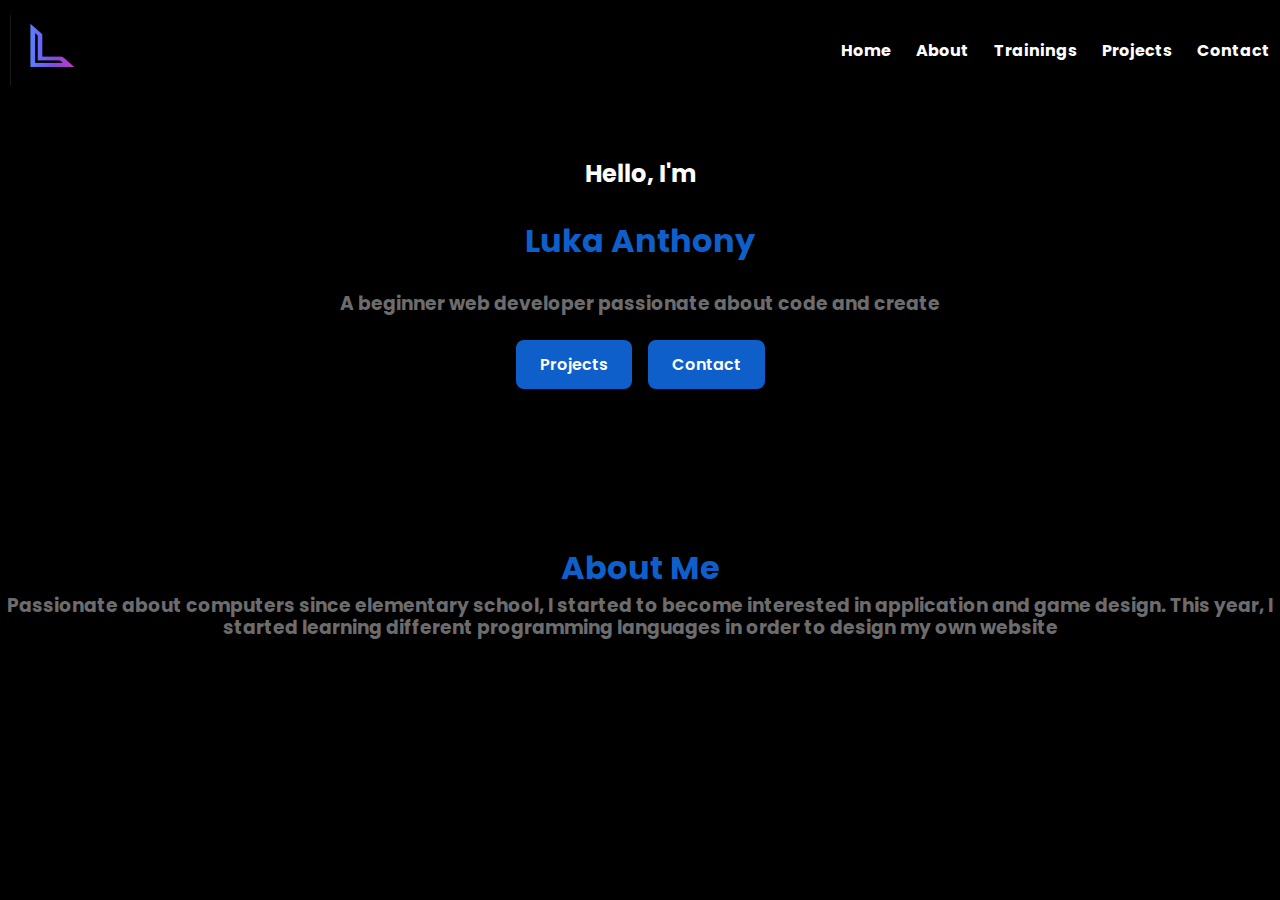
<file: Portfolio.html>
<!DOCTYPE html>
<html>

<head>
    <meta charset="UTF-8">
    <meta name="viewport" content="width=device-width, initial-scale=1.0">
    <title>Luka Anthony</title>
    <link rel="stylesheet" href="style.css">
    <!-- Import de la police Poppins -->
    <link href="https://fonts.googleapis.com/css2?family=Poppins:wght@400;700&display=swap" rel="stylesheet">
</head>

<body class="font">

    <nav class="navbar">
        <div class="nav-container">
            <img src="Logo.png" alt="Logo" class="logo">
            <ul class="nav-links">
                <li><a href="#">Home</a></li>
                <li><a href="#">About</a></li>
                <li><a href="#">Trainings</a></li>
                <li><a href="#">Projects</a></li>
                <li><a href="#">Contact</a></li>
            </ul>
        </div>
    </nav>
    <h2>Hello, I'm</h2>
    <br>
    <h1>Luka Anthony</h1>
    <br>
    <h3>A beginner web developer passionate about code and create</h3>
    <div class="button-wrapper">
        <a href="#projects" class="btn projects">Projects</a>
        <a href="#contact" class="btn contact">Contact</a>
    </div>
<section id="about" style="padding: 80px 20px; background-color: black;"></section>
<h1>About Me</h1>
<h3>Passionate about computers since elementary school, I started to become interested in application and game design. This year, I started learning different programming languages in order to design my own website</h3>
</body>

</html>
</file>
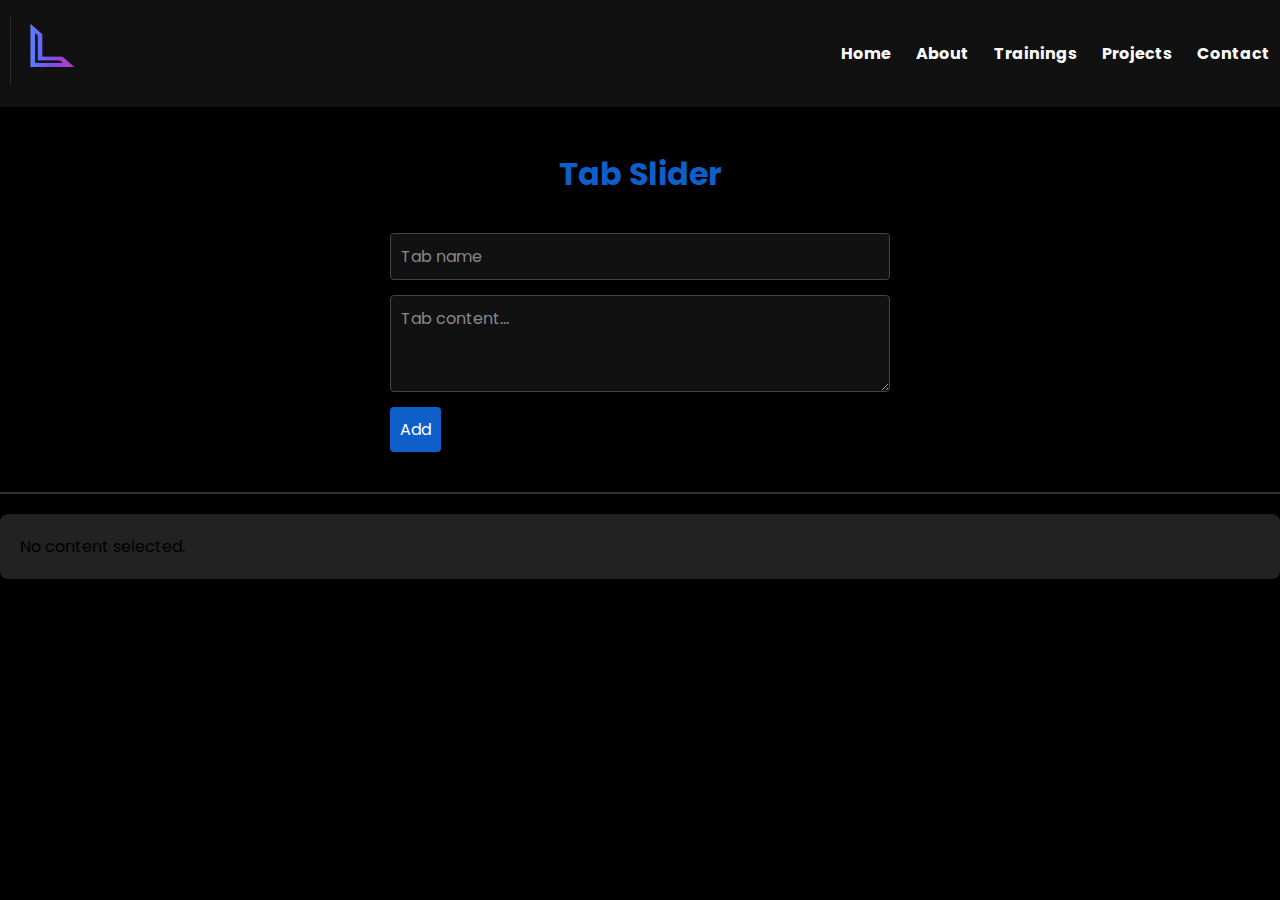
<file: Slider.html>
<!DOCTYPE html>
<html>

<head>
    <meta charset="UTF-8">
    <meta name="viewport" content="width=device-width, initial-scale=1.0">
    <title>Tab Slider</title>
    <link rel="stylesheet" href="style2.css">
    <link rel="icon" href="Assets/Logo.png" type="image/png">
    <!-- Import de la police Poppins -->
    <link href="https://fonts.googleapis.com/css2?family=Poppins:wght@400;700&display=swap" rel="stylesheet">
</head>

<body class="font">

    <nav class="navbar">
        <div class="nav-container">
            <a href="index.html"><img src="Assets/Logo.png" alt="Logo" class="logo"></a>
            <ul class="nav-links">
                <li><a href="index.html#home">Home</a></li>
                <li><a href="index.html#about">About</a></li>
                <li><a href="index.html#trainings">Trainings</a></li>
                <li><a href="index.html#projects">Projects</a></li>
                <li><a href="index.html#contact">Contact</a></li>
            </ul>
        </div>
    </nav>
    <br><br><br>
    <h1 class="top2">Tab Slider</h1>
    <section>
        <form id="tabForm">
            <input type="text" id="tabTitle" placeholder="Tab name" required>
            <textarea id="tabContent" placeholder="Tab content..." rows="3" required></textarea>
            <button type="submit">Add</button>
        </form>

        <div class="tab-bar" id="tabBar"></div>
        <div class="tab-display" id="tabDisplay">No content selected.</div>
    </section>

    <script>
        const form = document.getElementById("tabForm");
        const tabBar = document.getElementById("tabBar");
        const tabDisplay = document.getElementById("tabDisplay");

        let currentTab = null;

        form.addEventListener("submit", function (e) {
            e.preventDefault();

            const title = document.getElementById("tabTitle").value.trim();
            const content = document.getElementById("tabContent").value.trim();

            if (title && content) {
                const tab = document.createElement("div");
                tab.className = "tab";
                tab.textContent = title;
                tab.dataset.content = content;

                tab.addEventListener("click", function () {
                    document.querySelectorAll(".tab").forEach(t => t.classList.remove("active"));
                    tab.classList.add("active");
                    currentTab = tab;

                    tabDisplay.innerHTML = `
          <h3>${title}</h3>
          <p>${content}</p>
          <button id="editBtn">Edit</button>
          <button id="deleteBtn">Delete</button>
        `;

                    // Bouton Modifier
                    document.getElementById("editBtn").addEventListener("click", () => {
                        document.getElementById("tabTitle").value = tab.textContent;
                        document.getElementById("tabContent").value = tab.dataset.content;
                        tabBar.removeChild(tab);
                        tabDisplay.innerHTML = "Aucun contenu sélectionné.";
                    });

                    // Bouton Supprimer
                    document.getElementById("deleteBtn").addEventListener("click", () => {
                        tabBar.removeChild(tab);
                        tabDisplay.innerHTML = "Aucun contenu sélectionné.";
                    });
                });

                tabBar.appendChild(tab);
                form.reset();
            }
        });
    </script>


</body>

</html>
</file>
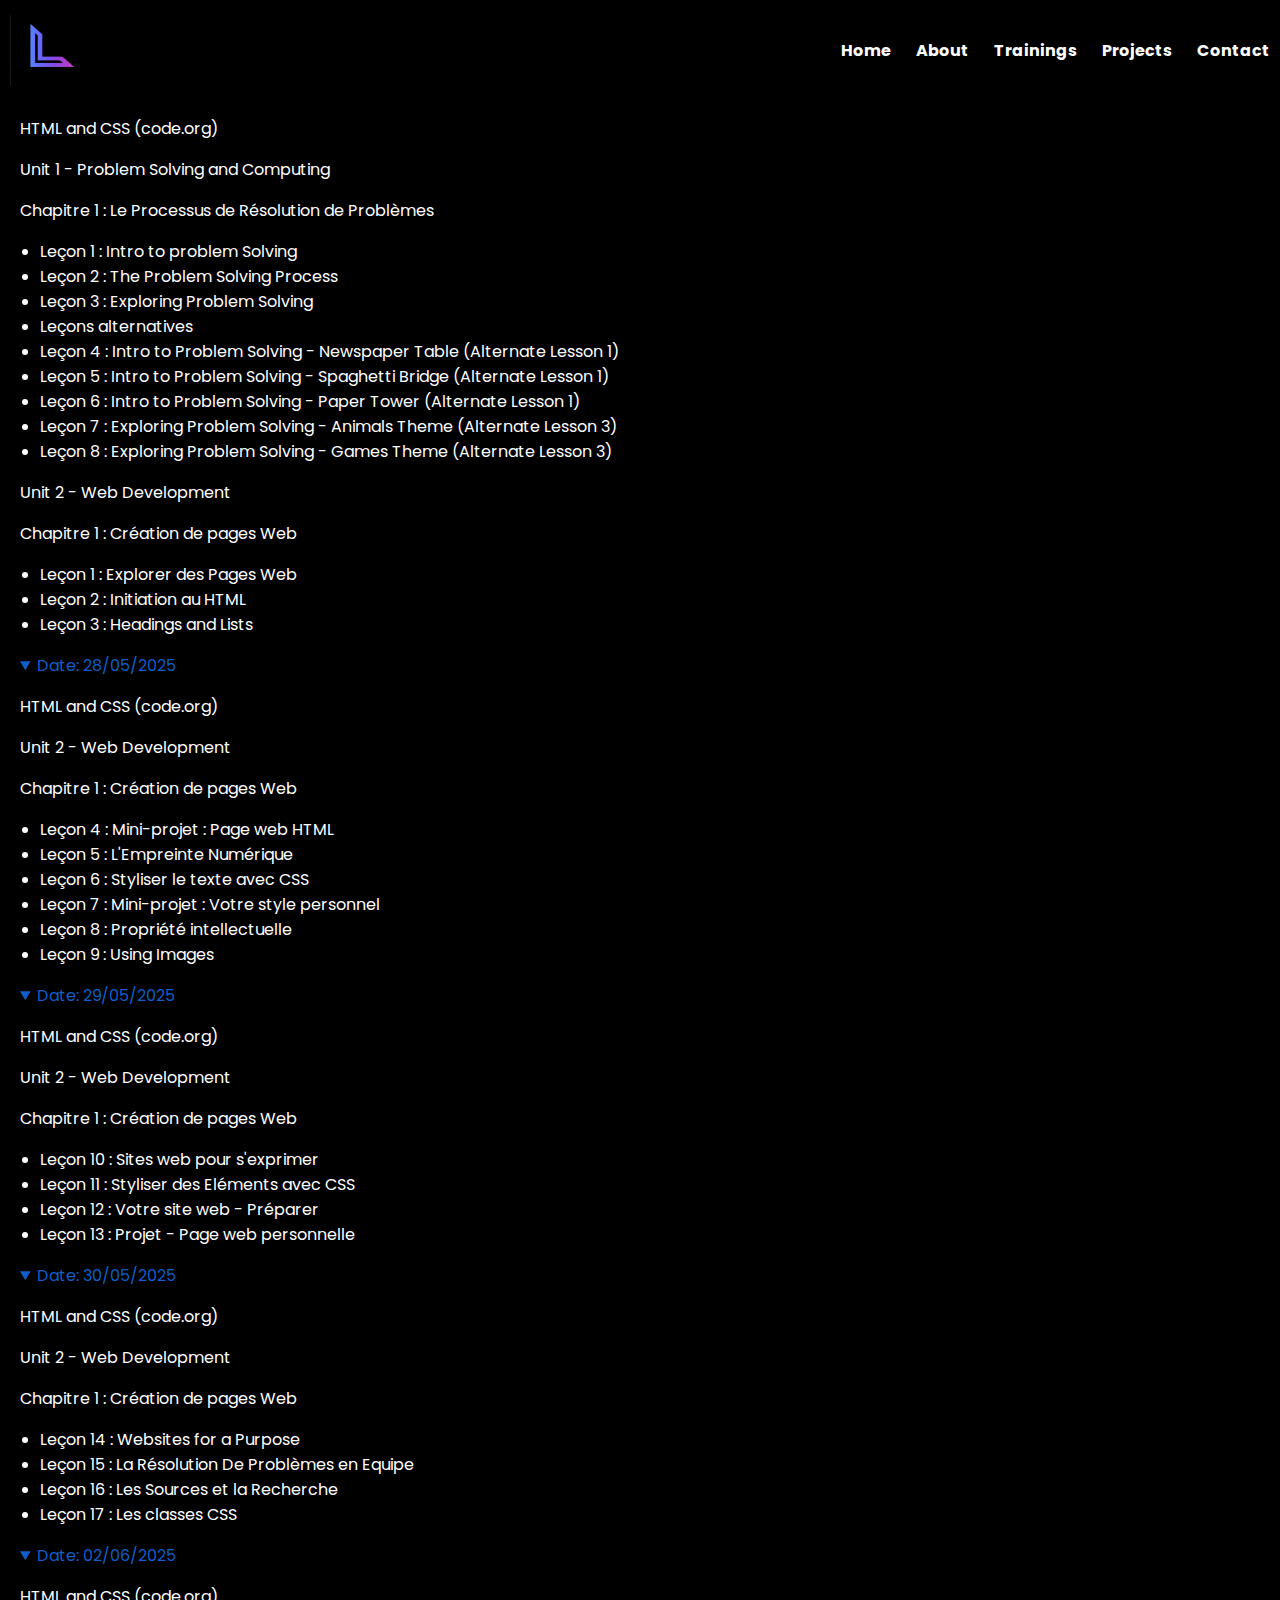
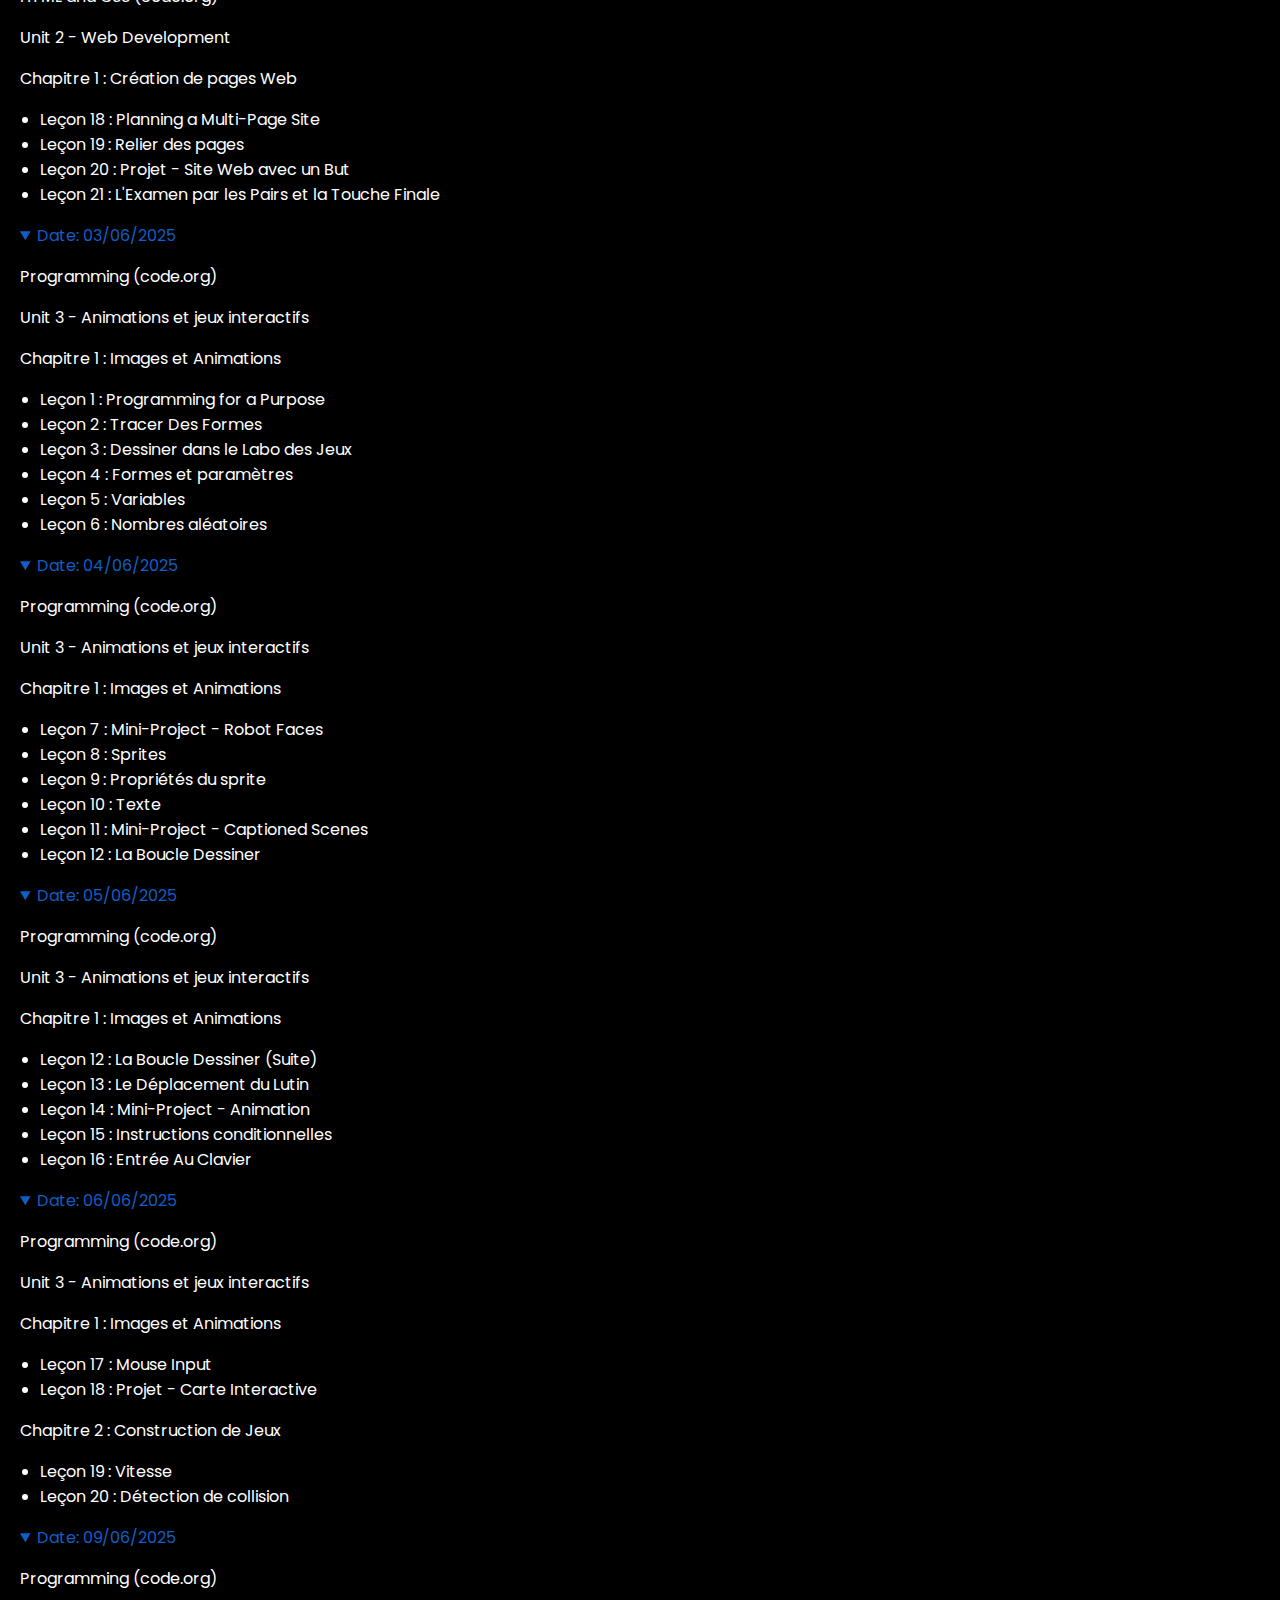
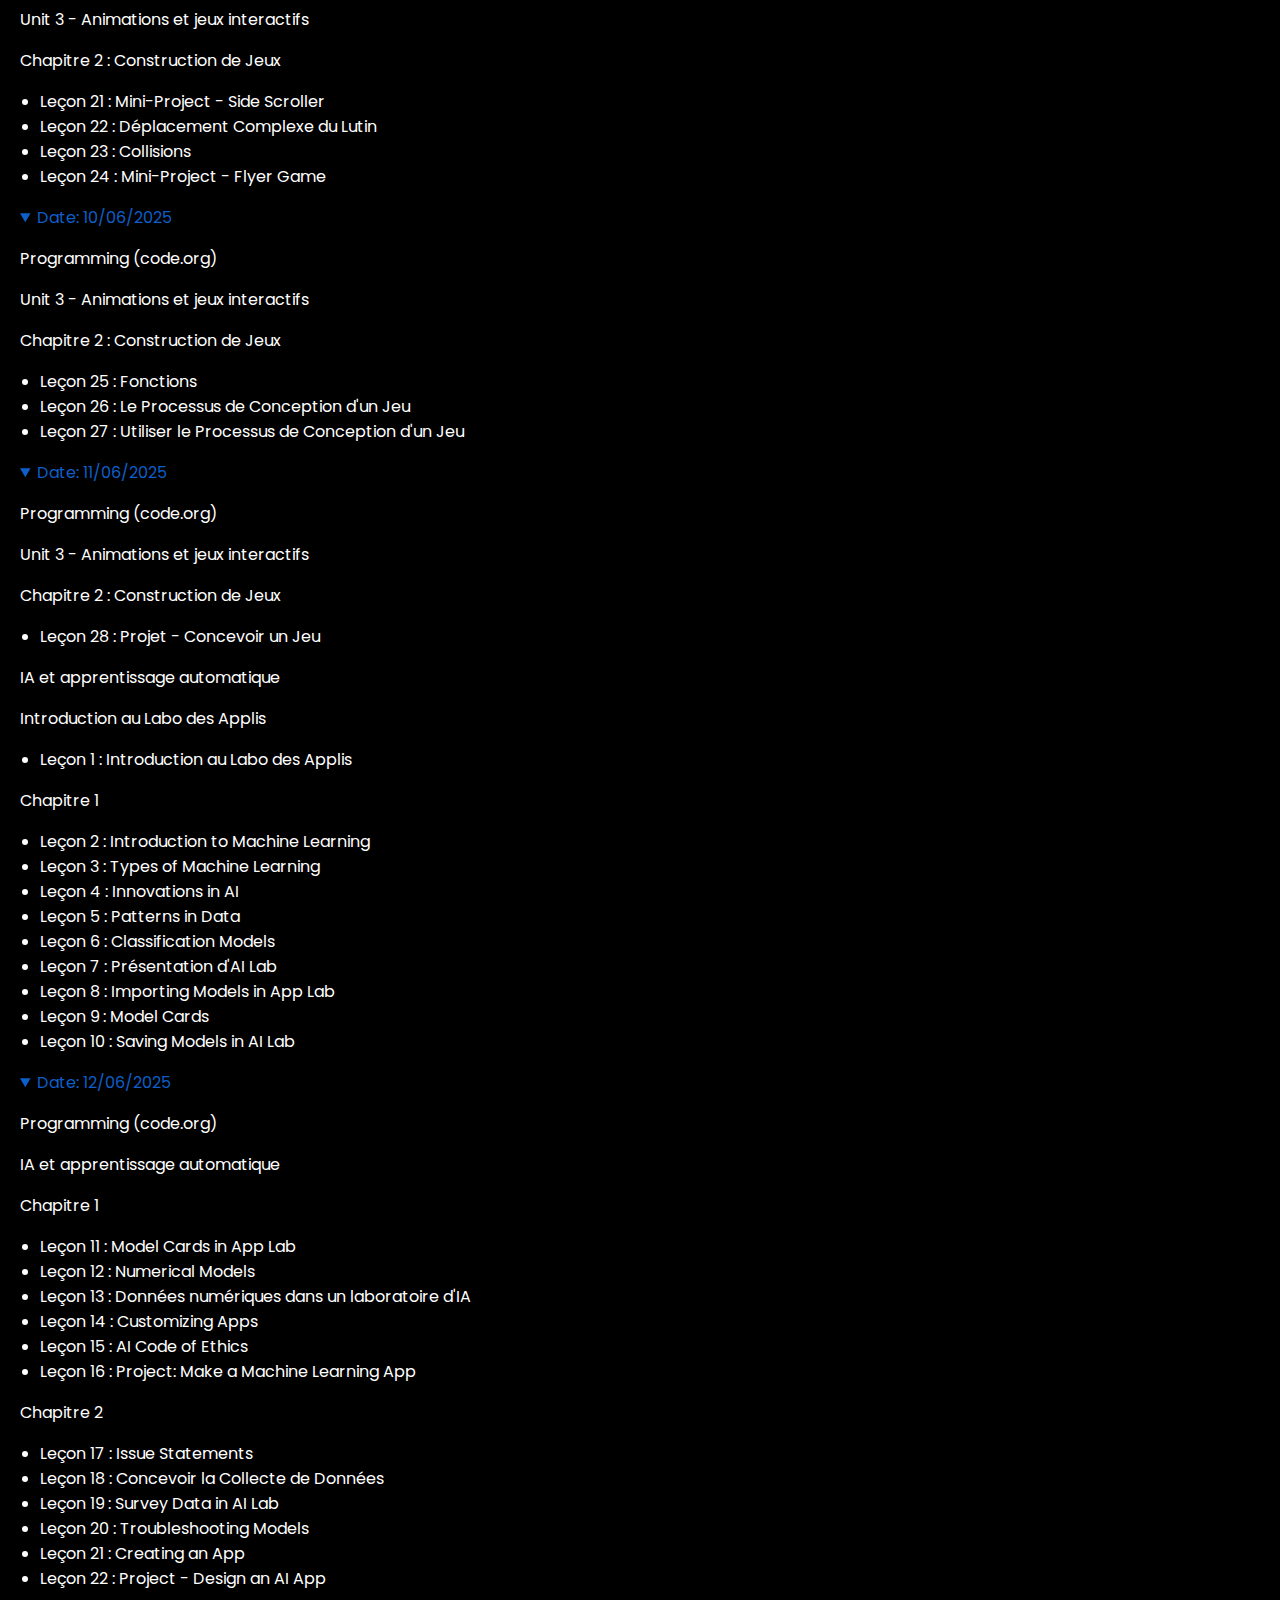
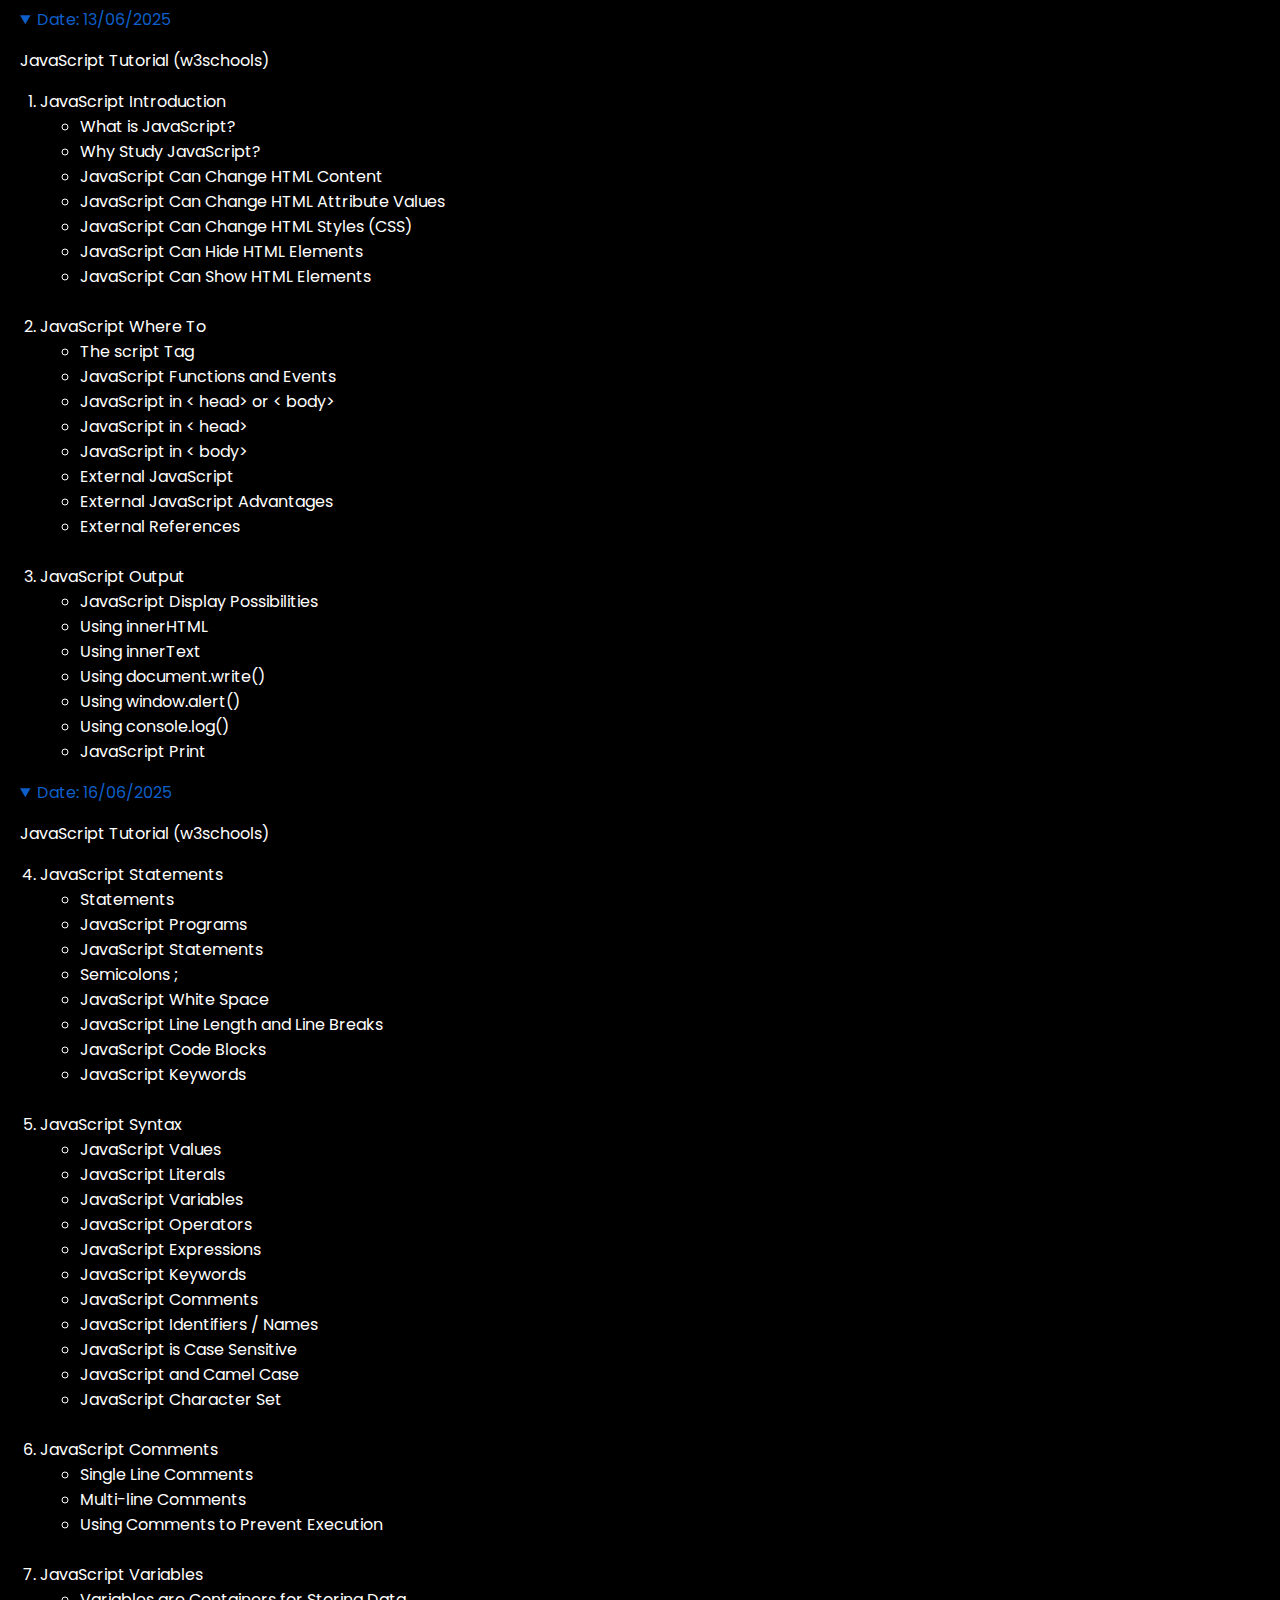
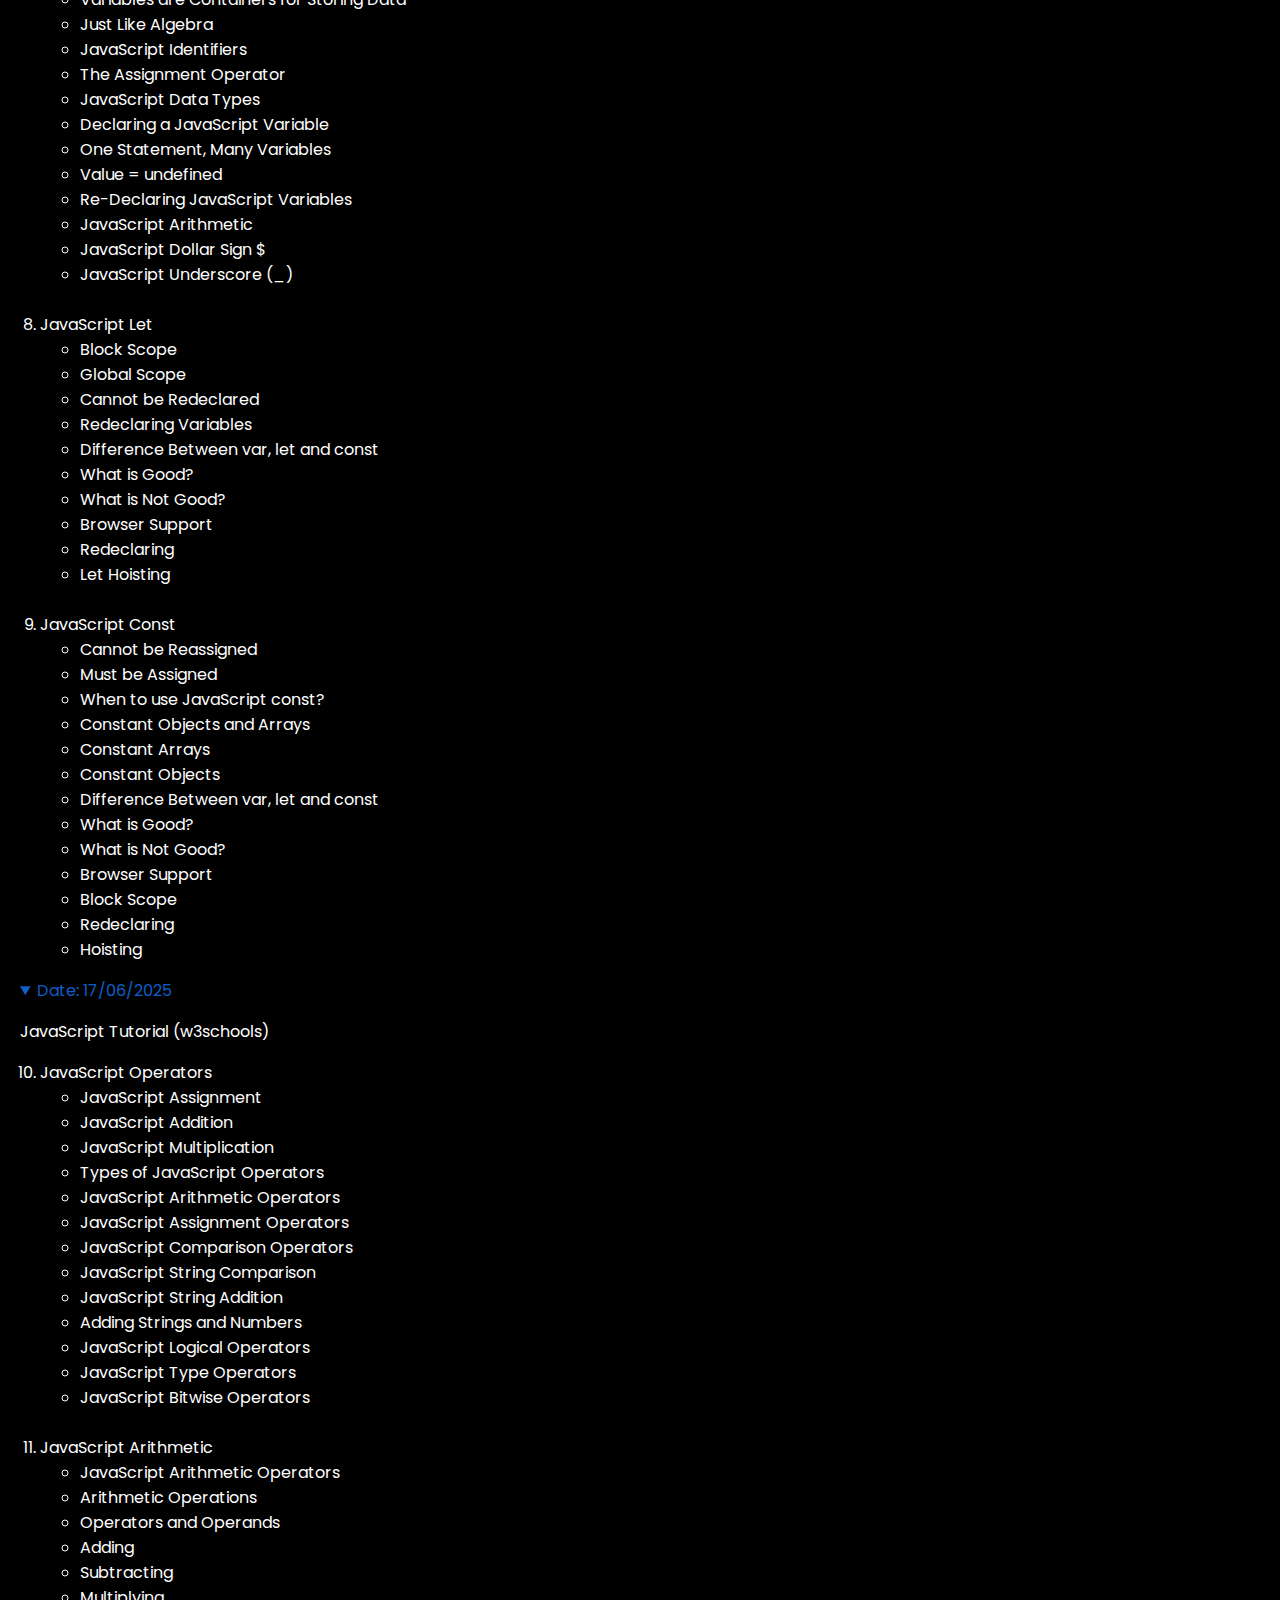
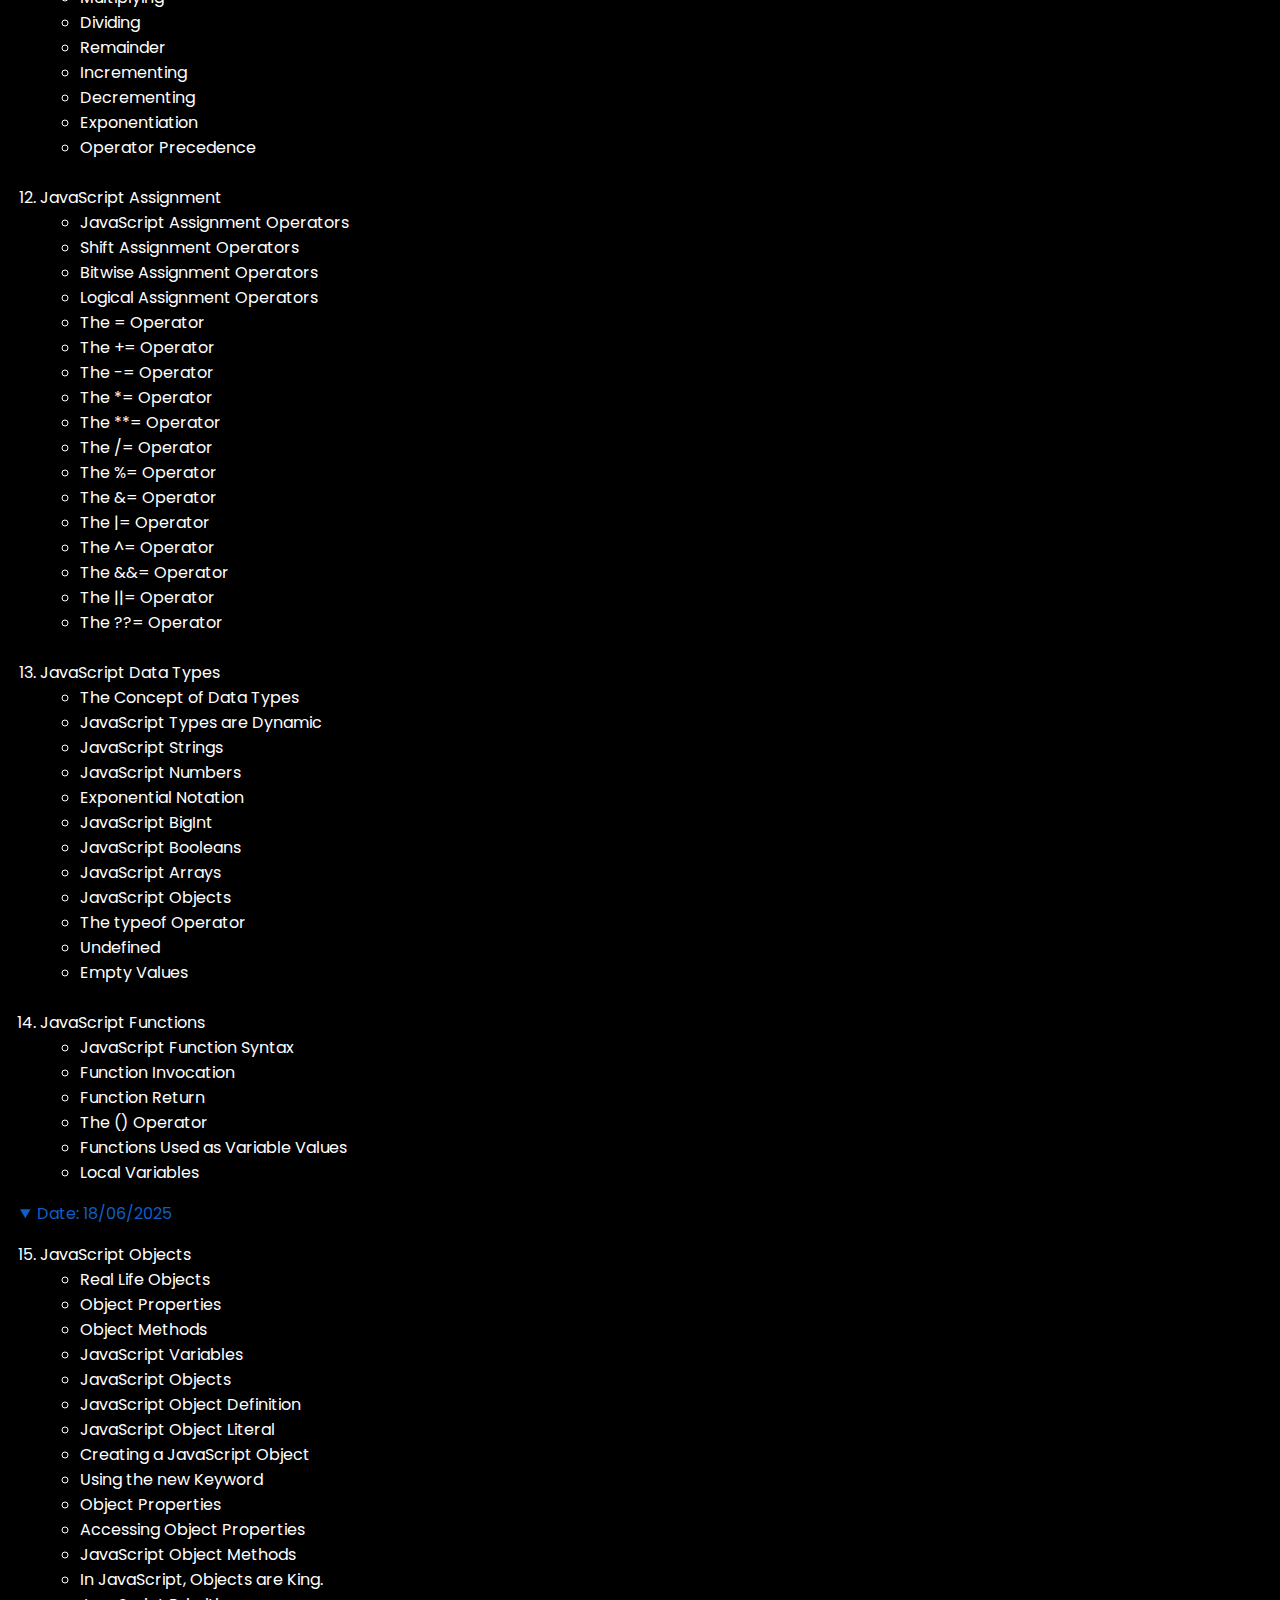
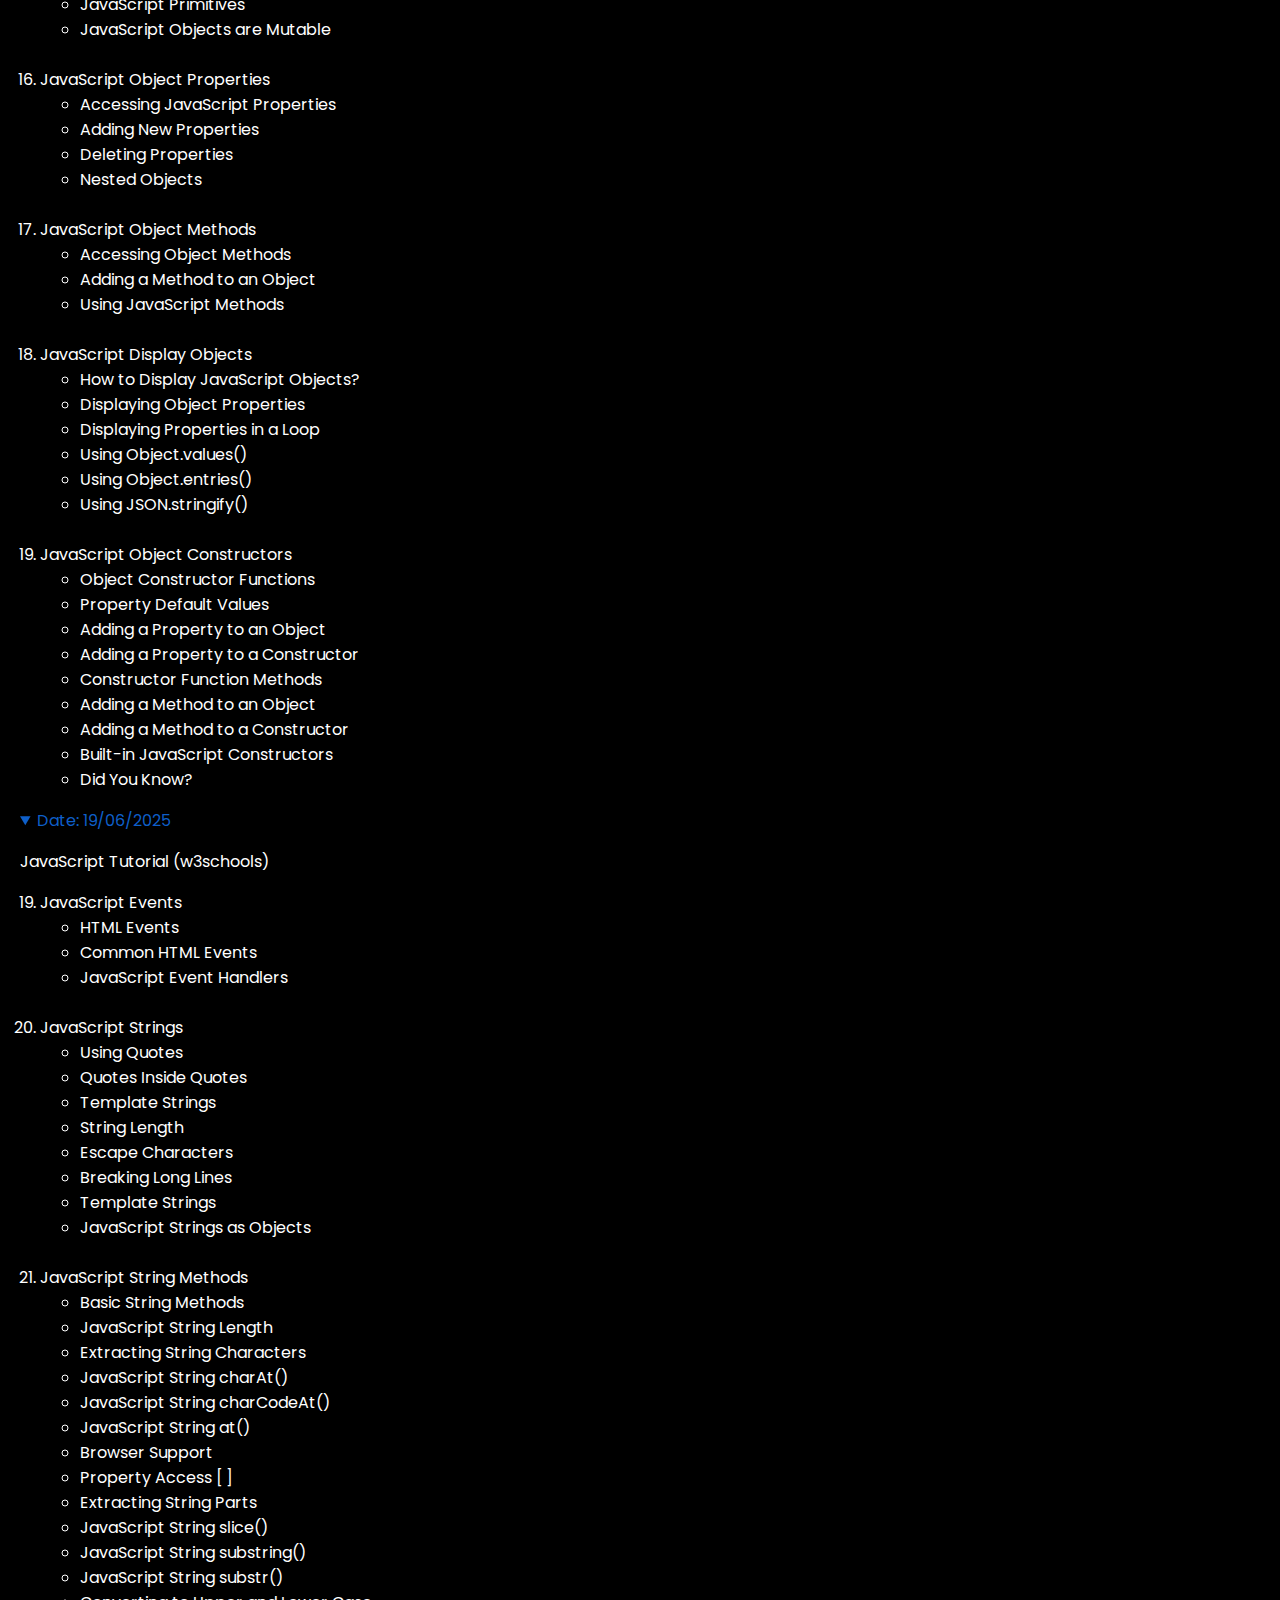
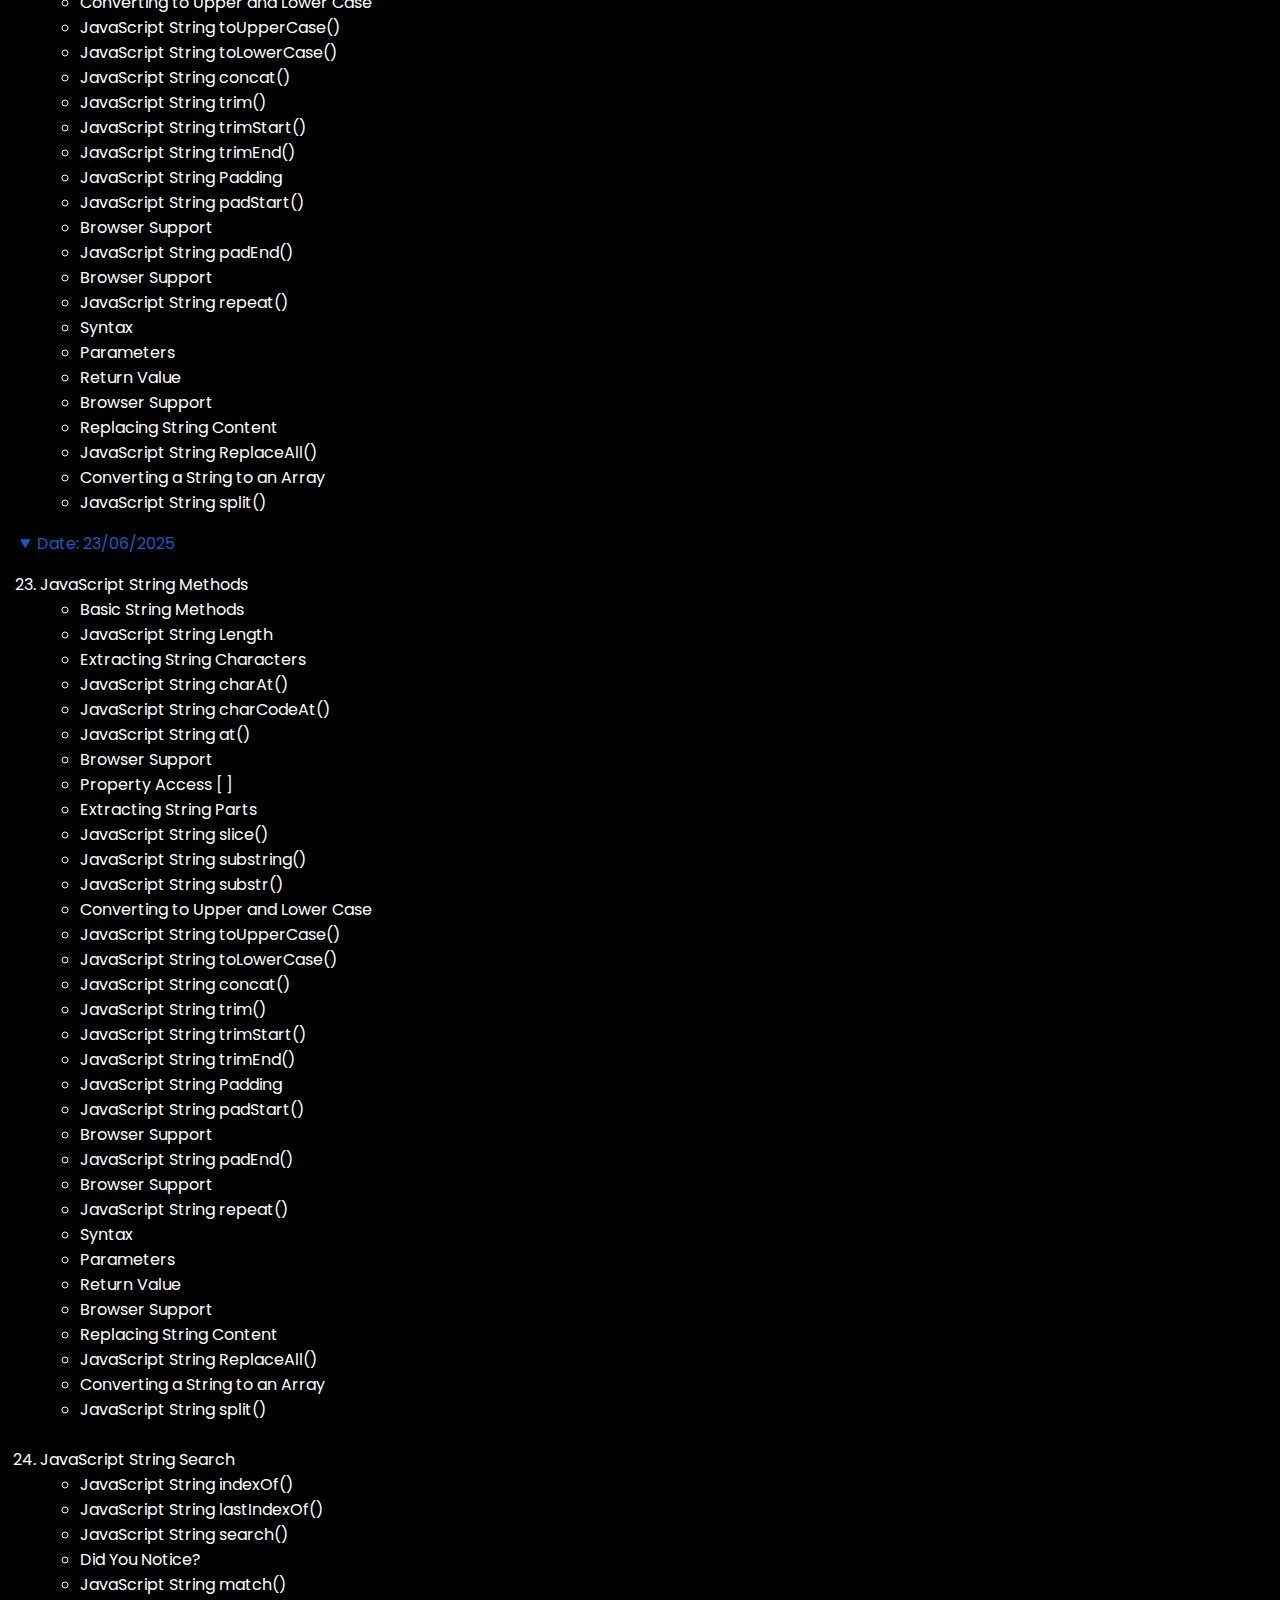
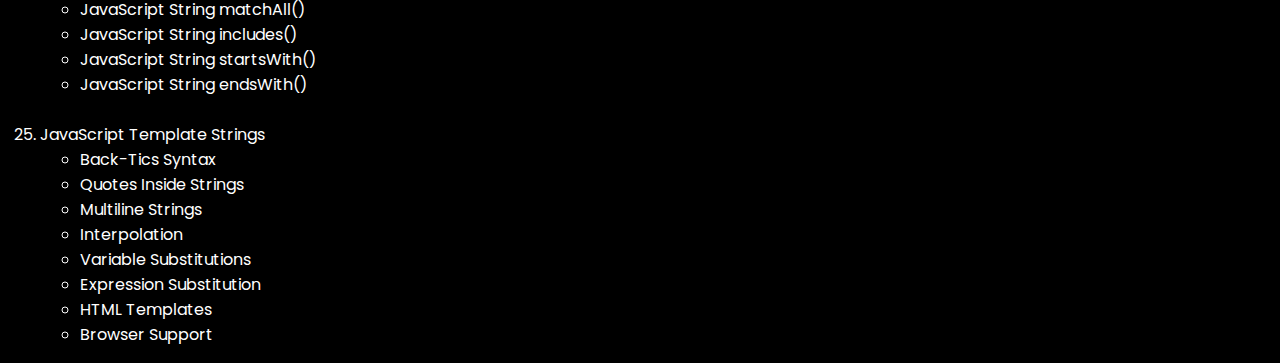
<file: Trainings.html>
<!DOCTYPE html>
<html>

<head>
    <meta charset="UTF-8">
    <meta name="viewport" content="width=device-width, initial-scale=1.0">
    <title>Internship Trainings</title>
    <link rel="stylesheet" href="style0.css">
    <!-- Import de la police Poppins -->
    <link href="https://fonts.googleapis.com/css2?family=Poppins:wght@400;700&display=swap" rel="stylesheet">
</head>

<body class="font">

    <nav class="navbar">
        <div class="nav-container">
            <img src="Logo.png" alt="Logo" class="logo">
            <ul class="nav-links">
                <li><a href="#">Home</a></li>
                <li><a href="#">About</a></li>
                <li><a href="#">Trainings</a></li>
                <li><a href="#">Projects</a></li>
                <li><a href="#">Contact</a></li>
            </ul>
        </div>
    </nav>
    <h2 class="left">Internship Trainings</h2>
    <details open>
        <summary>Date: 27/05/2025</summary>
        <p class="details">
        <p class="details">HTML and CSS (code.org)</p>
        <p class="details">Unit 1 - Problem Solving and Computing</p>
        <p class="details">Chapitre 1 : Le Processus de Résolution de Problèmes</p>
        <ul>
            <li>Leçon 1 : Intro to problem Solving</li>
            <li>Leçon 2 : The Problem Solving Process</li>
            <li>Leçon 3 : Exploring Problem Solving</li>
            <li>Leçons alternatives</li>
            <li>Leçon 4 : Intro to Problem Solving - Newspaper Table (Alternate Lesson 1)</li>
            <li>Leçon 5 : Intro to Problem Solving - Spaghetti Bridge (Alternate Lesson 1)</li>
            <li>Leçon 6 : Intro to Problem Solving - Paper Tower (Alternate Lesson 1)</li>
            <li>Leçon 7 : Exploring Problem Solving - Animals Theme (Alternate Lesson 3)</li>
            <li>Leçon 8 : Exploring Problem Solving - Games Theme (Alternate Lesson 3)</li>
        </ul>

        <p class="details">Unit 2 - Web Development</p>
        <p class="details">Chapitre 1 : Création de pages Web</p>
        <ul>
            <li>Leçon 1 : Explorer des Pages Web</li>
            <li>Leçon 2 : Initiation au HTML</li>
            <li>Leçon 3 : Headings and Lists</li>
        </ul>
        </p>
    </details>
    <details open>
        <summary>Date: 28/05/2025</summary>
        <p class="details">
        <p class="details">HTML and CSS (code.org)</p>
        <p class="details">Unit 2 - Web Development</p>
        <p class="details">Chapitre 1 : Création de pages Web</p>
        <ul>
            <li>Leçon 4 : Mini-projet : Page web HTML</li>
            <li>Leçon 5 : L'Empreinte Numérique</li>
            <li>Leçon 6 : Styliser le texte avec CSS</li>
            <li>Leçon 7 : Mini-projet : Votre style personnel</li>
            <li>Leçon 8 : Propriété intellectuelle</li>
            <li>Leçon 9 : Using Images</li>
        </ul>
        </p>
    </details>
    <details open>
        <summary>Date: 29/05/2025</summary>
        <p class="details">
        <p class="details">HTML and CSS (code.org)</p>
        <p class="details">Unit 2 - Web Development</p>
        <p class="details">Chapitre 1 : Création de pages Web</p>
        <ul>
            <li>Leçon 10 : Sites web pour s'exprimer</li>
            <li>Leçon 11 : Styliser des Eléments avec CSS</li>
            <li>Leçon 12 : Votre site web - Préparer</li>
            <li>Leçon 13 : Projet - Page web personnelle</li>
        </ul>
        </p>
    </details>
    <details open>
        <summary>Date: 30/05/2025</summary>
        <p class="details">
        <p class="details">HTML and CSS (code.org)</p>
        <p class="details">Unit 2 - Web Development</p>
        <p class="details">Chapitre 1 : Création de pages Web</p>
        <ul>
            <li>Leçon 14 : Websites for a Purpose</li>
            <li>Leçon 15 : La Résolution De Problèmes en Equipe</li>
            <li>Leçon 16 : Les Sources et la Recherche</li>
            <li>Leçon 17 : Les classes CSS</li>
        </ul>
        </p>
    </details>
    <details open>
        <summary>Date: 02/06/2025</summary>
        <p class="details">
        <p class="details">HTML and CSS (code.org)</p>
        <p class="details">Unit 2 - Web Development</p>
        <p class="details">Chapitre 1 : Création de pages Web</p>
        <ul>
            <li>Leçon 18 : Planning a Multi-Page Site</li>
            <li>Leçon 19 : Relier des pages</li>
            <li>Leçon 20 : Projet - Site Web avec un But</li>
            <li>Leçon 21 : L'Examen par les Pairs et la Touche Finale</li>
        </ul>
        </p>
    </details>
    <details open>
        <summary>Date: 03/06/2025</summary>
        <p class="details">
        <p class="details">Programming (code.org)</p>
        <p class="details">Unit 3 - Animations et jeux interactifs</p>
        <p class="details">Chapitre 1 : Images et Animations</p>
        <ul>
            <li>Leçon 1 : Programming for a Purpose</li>
            <li>Leçon 2 : Tracer Des Formes</li>
            <li>Leçon 3 : Dessiner dans le Labo des Jeux</li>
            <li>Leçon 4 : Formes et paramètres</li>
            <li>Leçon 5 : Variables</li>
            <li>Leçon 6 : Nombres aléatoires</li>
        </ul>
        </p>
    </details>
    <details open>
        <summary>Date: 04/06/2025</summary>
        <p class="details">
        <p class="details">Programming (code.org)</p>
        <p class="details">Unit 3 - Animations et jeux interactifs</p>
        <p class="details">Chapitre 1 : Images et Animations</p>
        <ul>
            <li>Leçon 7 : Mini-Project - Robot Faces</li>
            <li>Leçon 8 : Sprites</li>
            <li>Leçon 9 : Propriétés du sprite</li>
            <li>Leçon 10 : Texte</li>
            <li>Leçon 11 : Mini-Project - Captioned Scenes</li>
            <li>Leçon 12 : La Boucle Dessiner</li>
        </ul>
        </p>
    </details>
    <details open>
        <summary>Date: 05/06/2025</summary>
        <p class="details">
        <p class="details">
        <p class="details">Programming (code.org)</p>
        <p class="details">Unit 3 - Animations et jeux interactifs</p>
        <p class="details">Chapitre 1 : Images et Animations</p>
        <ul>
            <li>Leçon 12 : La Boucle Dessiner (Suite)</li>
            <li>Leçon 13 : Le Déplacement du Lutin</li>
            <li>Leçon 14 : Mini-Project - Animation</li>
            <li>Leçon 15 : Instructions conditionnelles</li>
            <li>Leçon 16 : Entrée Au Clavier</li>
        </ul>
        </p>
    </details>
    <details open>
        <summary>Date: 06/06/2025</summary>
        <p class="details">
        <p class="details">Programming (code.org)</p>
        <p class="details">Unit 3 - Animations et jeux interactifs</p>
        <p class="details">Chapitre 1 : Images et Animations</p>
        <ul>
            <li>Leçon 17 : Mouse Input</li>
            <li>Leçon 18 : Projet - Carte Interactive</li>
        </ul>
        <p class="details">Chapitre 2 : Construction de Jeux</p>
        <ul>
            <li>Leçon 19 : Vitesse</li>
            <li>Leçon 20 : Détection de collision</li>
        </ul>
        </p>
    </details>
    <details open>
        <summary>Date: 09/06/2025</summary>
        <p class="details">
        <p class="details">Programming (code.org)</p>
        <p class="details">Unit 3 - Animations et jeux interactifs</p>
        <p class="details">Chapitre 2 : Construction de Jeux</p>
        <ul>
            <li>Leçon 21 : Mini-Project - Side Scroller</li>
            <li>Leçon 22 : Déplacement Complexe du Lutin</li>
            <li>Leçon 23 : Collisions</li>
            <li>Leçon 24 : Mini-Project - Flyer Game</li>
        </ul>
        </p>
    </details>
    <details open>
        <summary>Date: 10/06/2025</summary>
        <p class="details">
        <p class="details">Programming (code.org)</p>
        <p class="details">Unit 3 - Animations et jeux interactifs</p>
        <p class="details">Chapitre 2 : Construction de Jeux</p>
        <ul>
            <li>Leçon 25 : Fonctions</li>
            <li>Leçon 26 : Le Processus de Conception d'un Jeu</li>
            <li>Leçon 27 : Utiliser le Processus de Conception d'un Jeu</li>
        </ul>
        </p>
    </details>
    <details open>
        <summary>Date: 11/06/2025</summary>
        <p class="details">
        <p class="details">Programming (code.org)</p>
        <p class="details">Unit 3 - Animations et jeux interactifs</p>
        <p class="details">Chapitre 2 : Construction de Jeux</p>
        <ul>
            <li>Leçon 28 : Projet - Concevoir un Jeu</li>
        </ul>
        <p class="details">IA et apprentissage automatique</p>
        <p class="details">Introduction au Labo des Applis</p>
        <ul>
            <li>Leçon 1 : Introduction au Labo des Applis</li>
        </ul>
        <p class="details">Chapitre 1</p>
        <ul>
            <li>Leçon 2 : Introduction to Machine Learning</li>
            <li>Leçon 3 : Types of Machine Learning</li>
            <li>Leçon 4 : Innovations in AI</li>
            <li>Leçon 5 : Patterns in Data</li>
            <li>Leçon 6 : Classification Models</li>
            <li>Leçon 7 : Présentation d'AI Lab</li>
            <li>Leçon 8 : Importing Models in App Lab</li>
            <li>Leçon 9 : Model Cards</li>
            <li>Leçon 10 : Saving Models in AI Lab</li>
        </ul>
        </p>
    </details>
    <details open>
        <summary>Date: 12/06/2025</summary>
        <p class="details">
        <p class="details">Programming (code.org)</p>
        <p class="details">IA et apprentissage automatique</p>
        <p class="details">Chapitre 1</p>
        <ul>
            <li>Leçon 11 : Model Cards in App Lab</li>
            <li>Leçon 12 : Numerical Models</li>
            <li>Leçon 13 : Données numériques dans un laboratoire d'IA</li>
            <li>Leçon 14 : Customizing Apps</li>
            <li>Leçon 15 : AI Code of Ethics</li>
            <li>Leçon 16 : Project: Make a Machine Learning App</li>
        </ul>
        <p class="details">Chapitre 2</p>
        <ul>
            <li>Leçon 17 : Issue Statements</li>
            <li>Leçon 18 : Concevoir la Collecte de Données</li>
            <li>Leçon 19 : Survey Data in AI Lab</li>
            <li>Leçon 20 : Troubleshooting Models</li>
            <li>Leçon 21 : Creating an App</li>
            <li>Leçon 22 : Project - Design an AI App</li>
        </ul>
        </p>
    </details>
    <details open>
        <summary>Date: 13/06/2025</summary>
        <p class="details">
        <p class="details">JavaScript Tutorial (w3schools)</p>
        <ol>
            <li>JavaScript Introduction</li>
            <ul>
                <li>What is JavaScript?</li>
                <li>Why Study JavaScript?</li>
                <li>JavaScript Can Change HTML Content</li>
                <li>JavaScript Can Change HTML Attribute Values</li>
                <li>JavaScript Can Change HTML Styles (CSS)</li>
                <li>JavaScript Can Hide HTML Elements</li>
                <li>JavaScript Can Show HTML Elements</li>
            </ul>
            <br>
            <li>JavaScript Where To</li>
            <ul>
                <li>The script Tag</li>
                <li>JavaScript Functions and Events</li>
                <li>JavaScript in < head> or < body>
                </li>
                <li>JavaScript in < head>
                </li>
                <li>JavaScript in < body>
                </li>
                <li>External JavaScript</li>
                <li>External JavaScript Advantages</li>
                <li>External References</li>
            </ul>
            <br>
            <li>JavaScript Output</li>
            <ul>
                <li>JavaScript Display Possibilities</li>
                <li>Using innerHTML</li>
                <li>Using innerText</li>
                <li>Using document.write()</li>
                <li>Using window.alert()</li>
                <li>Using console.log()</li>
                <li>JavaScript Print</li>
            </ul>
        </ol>
        </p>
    </details>
    <details open>
        <summary>Date: 16/06/2025</summary>
        <p class="details">
        <p class="details">JavaScript Tutorial (w3schools)</p>
        <ol start="4">
            <li>JavaScript Statements</li>
            <ul>
                <li>Statements</li>
                <li>JavaScript Programs</li>
                <li>JavaScript Statements</li>
                <li>Semicolons ;</li>
                <li>JavaScript White Space</li>
                <li>JavaScript Line Length and Line Breaks</li>
                <li>JavaScript Code Blocks</li>
                <li>JavaScript Keywords</li>
            </ul>
            <br>
            <li>JavaScript Syntax</li>
            <ul>
                <li>JavaScript Values</li>
                <li>JavaScript Literals</li>
                <li>JavaScript Variables</li>
                <li>JavaScript Operators</li>
                <li>JavaScript Expressions</li>
                <li>JavaScript Keywords</li>
                <li>JavaScript Comments</li>
                <li>JavaScript Identifiers / Names</li>
                <li>JavaScript is Case Sensitive</li>
                <li>JavaScript and Camel Case</li>
                <li>JavaScript Character Set</li>
            </ul>
            <br>
            <li>JavaScript Comments</li>
            <ul>
                <li>Single Line Comments</li>
                <li>Multi-line Comments</li>
                <li>Using Comments to Prevent Execution</li>
            </ul>
            <br>
            <li>JavaScript Variables</li>
            <ul>
                <li>Variables are Containers for Storing Data</li>
                <li>Just Like Algebra</li>
                <li>JavaScript Identifiers</li>
                <li>The Assignment Operator</li>
                <li>JavaScript Data Types</li>
                <li>Declaring a JavaScript Variable</li>
                <li>One Statement, Many Variables</li>
                <li>Value = undefined</li>
                <li>Re-Declaring JavaScript Variables</li>
                <li>JavaScript Arithmetic</li>
                <li>JavaScript Dollar Sign $</li>
                <li>JavaScript Underscore (_)</li>
            </ul>
            <br>
            <li>JavaScript Let</li>
            <ul>
                <li>Block Scope</li>
                <li>Global Scope</li>
                <li>Cannot be Redeclared</li>
                <li>Redeclaring Variables</li>
                <li>Difference Between var, let and const</li>
                <li>What is Good?</li>
                <li>What is Not Good?</li>
                <li>Browser Support</li>
                <li>Redeclaring</li>
                <li>Let Hoisting</li>
            </ul>
            <br>
            <li>JavaScript Const</li>
            <ul>
                <li>Cannot be Reassigned</li>
                <li>Must be Assigned</li>
                <li>When to use JavaScript const?</li>
                <li>Constant Objects and Arrays</li>
                <li>Constant Arrays</li>
                <li>Constant Objects</li>
                <li>Difference Between var, let and const</li>
                <li>What is Good?</li>
                <li>What is Not Good?</li>
                <li>Browser Support</li>
                <li>Block Scope</li>
                <li>Redeclaring</li>
                <li>Hoisting</li>
            </ul>
        </ol>
        </p>
    </details>
    <details open>
        <summary>Date: 17/06/2025</summary>
        <p class="details">
        <p class="details">JavaScript Tutorial (w3schools)</p>
        <ol start="10">
            <li>JavaScript Operators</li>
            <ul>
                <li>JavaScript Assignment</li>
                <li>JavaScript Addition</li>
                <li>JavaScript Multiplication</li>
                <li>Types of JavaScript Operators</li>
                <li>JavaScript Arithmetic Operators</li>
                <li>JavaScript Assignment Operators</li>
                <li>JavaScript Comparison Operators</li>
                <li>JavaScript String Comparison</li>
                <li>JavaScript String Addition</li>
                <li>Adding Strings and Numbers</li>
                <li>JavaScript Logical Operators</li>
                <li>JavaScript Type Operators</li>
                <li>JavaScript Bitwise Operators</li>
            </ul>
            <br>
            <li>JavaScript Arithmetic</li>
            <ul>
                <li>JavaScript Arithmetic Operators</li>
                <li>Arithmetic Operations</li>
                <li>Operators and Operands</li>
                <li>Adding</li>
                <li>Subtracting</li>
                <li>Multiplying</li>
                <li>Dividing</li>
                <li>Remainder</li>
                <li>Incrementing</li>
                <li>Decrementing</li>
                <li>Exponentiation</li>
                <li>Operator Precedence</li>
            </ul>
            <br>
            <li>JavaScript Assignment</li>
            <ul>
                <li>JavaScript Assignment Operators</li>
                <li>Shift Assignment Operators</li>
                <li>Bitwise Assignment Operators</li>
                <li>Logical Assignment Operators</li>
                <li>The = Operator</li>
                <li>The += Operator</li>
                <li>The -= Operator</li>
                <li>The *= Operator</li>
                <li>The **= Operator</li>
                <li>The /= Operator</li>
                <li>The %= Operator</li>
                <li>The &= Operator</li>
                <li>The |= Operator</li>
                <li>The ^= Operator</li>
                <li>The &&= Operator</li>
                <li>The ||= Operator</li>
                <li>The ??= Operator</li>
            </ul>
            <br>
            <li>JavaScript Data Types</li>
            <ul>
                <li>The Concept of Data Types</li>
                <li>JavaScript Types are Dynamic</li>
                <li>JavaScript Strings</li>
                <li>JavaScript Numbers</li>
                <li>Exponential Notation</li>
                <li>JavaScript BigInt</li>
                <li>JavaScript Booleans</li>
                <li>JavaScript Arrays</li>
                <li>JavaScript Objects</li>
                <li>The typeof Operator</li>
                <li>Undefined</li>
                <li>Empty Values</li>
            </ul>
            <br>
            <li>JavaScript Functions</li>
            <ul>
                <li>JavaScript Function Syntax</li>
                <li>Function Invocation</li>
                <li>Function Return</li>
                <li>The () Operator</li>
                <li>Functions Used as Variable Values</li>
                <li>Local Variables</li>
            </ul>
        </ol>
        </p>
    </details>
    <details open>
        <summary>Date: 18/06/2025</summary>
        <p class="details">
        <ol start="15">
            <li>JavaScript Objects</li>
            <ul>
                <li>Real Life Objects</li>
                <li>Object Properties</li>
                <li>Object Methods</li>
                <li>JavaScript Variables</li>
                <li>JavaScript Objects</li>
                <li>JavaScript Object Definition</li>
                <li>JavaScript Object Literal</li>
                <li>Creating a JavaScript Object</li>
                <li>Using the new Keyword</li>
                <li>Object Properties</li>
                <li>Accessing Object Properties</li>
                <li>JavaScript Object Methods</li>
                <li>In JavaScript, Objects are King.</li>
                <li>JavaScript Primitives</li>
                <li>JavaScript Objects are Mutable</li>
            </ul>
            <br>
            <li>JavaScript Object Properties</li>
            <ul>
                <li>Accessing JavaScript Properties</li>
                <li>Adding New Properties</li>
                <li>Deleting Properties</li>
                <li>Nested Objects</li>
            </ul>
            <br>
            <li>JavaScript Object Methods</li>
            <ul>
                <li>Accessing Object Methods</li>
                <li>Adding a Method to an Object</li>
                <li>Using JavaScript Methods</li>
            </ul>
            <br>
            <li>JavaScript Display Objects</li>
            <ul>
                <li>How to Display JavaScript Objects?</li>
                <li>Displaying Object Properties</li>
                <li>Displaying Properties in a Loop</li>
                <li>Using Object.values()</li>
                <li>Using Object.entries()</li>
                <li>Using JSON.stringify()</li>
            </ul>
            <br>
            <li>JavaScript Object Constructors</li>
            <ul>
                <li>Object Constructor Functions</li>
                <li>Property Default Values</li>
                <li>Adding a Property to an Object</li>
                <li>Adding a Property to a Constructor</li>
                <li>Constructor Function Methods</li>
                <li>Adding a Method to an Object</li>
                <li>Adding a Method to a Constructor</li>
                <li>Built-in JavaScript Constructors</li>
                <li>Did You Know?</li>
            </ul>
        </ol>
        </p>
    </details>
    <details open>
        <summary>Date: 19/06/2025</summary>
        <p class="details">
        <p class="details">JavaScript Tutorial (w3schools)</p>
        <ol start="19">
            <li>JavaScript Events</li>
            <ul>
                <li>HTML Events</li>
                <li>Common HTML Events</li>
                <li>JavaScript Event Handlers</li>
            </ul>
            <br>
            <li>JavaScript Strings</li>
            <ul>
                <li>Using Quotes</li>
                <li>Quotes Inside Quotes</li>
                <li>Template Strings</li>
                <li>String Length</li>
                <li>Escape Characters</li>
                <li>Breaking Long Lines</li>
                <li>Template Strings</li>
                <li>JavaScript Strings as Objects</li>
            </ul>
            <br>
            <li>JavaScript String Methods</li>
            <ul>
                <li>Basic String Methods</li>
                <li>JavaScript String Length</li>
                <li>Extracting String Characters</li>
                <li>JavaScript String charAt()</li>
                <li>JavaScript String charCodeAt()</li>
                <li>JavaScript String at()</li>
                <li>Browser Support</li>
                <li>Property Access [ ]</li>
                <li>Extracting String Parts</li>
                <li>JavaScript String slice()</li>
                <li>JavaScript String substring()</li>
                <li>JavaScript String substr()</li>
                <li>Converting to Upper and Lower Case</li>
                <li>JavaScript String toUpperCase()</li>
                <li>JavaScript String toLowerCase()</li>
                <li>JavaScript String concat()</li>
                <li>JavaScript String trim()</li>
                <li>JavaScript String trimStart()</li>
                <li>JavaScript String trimEnd()</li>
                <li>JavaScript String Padding</li>
                <li>JavaScript String padStart()</li>
                <li>Browser Support</li>
                <li>JavaScript String padEnd()</li>
                <li>Browser Support</li>
                <li>JavaScript String repeat()</li>
                <li>Syntax</li>
                <li>Parameters</li>
                <li>Return Value</li>
                <li>Browser Support</li>
                <li>Replacing String Content</li>
                <li>JavaScript String ReplaceAll()</li>
                <li>Converting a String to an Array</li>
                <li>JavaScript String split()</li>
            </ul>
        </ol>
        </p>
    </details>
    <details open>
        <summary>Date: 23/06/2025</summary>
        <p class="details">
        <ol start="23">
            <li>JavaScript String Methods</li>
            <ul>
                <li>Basic String Methods</li>
                <li>JavaScript String Length</li>
                <li>Extracting String Characters</li>
                <li>JavaScript String charAt()</li>
                <li>JavaScript String charCodeAt()</li>
                <li>JavaScript String at()</li>
                <li>Browser Support</li>
                <li>Property Access [ ]</li>
                <li>Extracting String Parts</li>
                <li>JavaScript String slice()</li>
                <li>JavaScript String substring()</li>
                <li>JavaScript String substr()</li>
                <li>Converting to Upper and Lower Case</li>
                <li>JavaScript String toUpperCase()</li>
                <li>JavaScript String toLowerCase()</li>
                <li>JavaScript String concat()</li>
                <li>JavaScript String trim()</li>
                <li>JavaScript String trimStart()</li>
                <li>JavaScript String trimEnd()</li>
                <li>JavaScript String Padding</li>
                <li>JavaScript String padStart()</li>
                <li>Browser Support</li>
                <li>JavaScript String padEnd()</li>
                <li>Browser Support</li>
                <li>JavaScript String repeat()</li>
                <li>Syntax</li>
                <li>Parameters</li>
                <li>Return Value</li>
                <li>Browser Support</li>
                <li>Replacing String Content</li>
                <li>JavaScript String ReplaceAll()</li>
                <li>Converting a String to an Array</li>
                <li>JavaScript String split()</li>
            </ul>
            <br>
            <li>JavaScript String Search</li>
            <ul>
                <li>JavaScript String indexOf()</li>
                <li>JavaScript String lastIndexOf()</li>
                <li>JavaScript String search()</li>
                <li>Did You Notice?</li>
                <li>JavaScript String match()</li>
                <li>JavaScript String matchAll()</li>
                <li>JavaScript String includes()</li>
                <li>JavaScript String startsWith()</li>
                <li>JavaScript String endsWith()</li>
            </ul>
            <br>
            <li>JavaScript Template Strings</li>
            <ul>
                <li>Back-Tics Syntax</li>
                <li>Quotes Inside Strings</li>
                <li>Multiline Strings</li>
                <li>Interpolation</li>
                <li>Variable Substitutions</li>
                <li>Expression Substitution</li>
                <li>HTML Templates</li>
                <li>Browser Support</li>
            </ul>
        </ol>
        </p>
    </details>


</body>

</html>
</file>
<file: style.css>
/* Appliquer la police à tout le document */
.font {
    font-family: 'Poppins', sans-serif;
    margin: 0;
    padding: 0;
}

/* Barre de navigation */
.navbar {
    background-color: #000;
    padding: 15px 30px;
    position: fixed;
    top: 0;
    left: 0;
    width: 100%;
    z-index: 1000;
}

.nav-container {
    display: flex;
    justify-content: space-between;
    align-items: center;
    max-width: 1200px;
    margin: 0 auto;
    padding: 0 20px;
}

/* Logo à gauche */
.logo {
    height: 70px;
    width: 80px;
    margin-left: -60px;
}

/* Onglets à droite */
.nav-links {
    display: flex;
    list-style: none;
    gap: 25px;
    margin: 0;
}

.nav-links li a {
    color: white;
    font-weight: bold;
    text-decoration: none;
    transition: color 0.3s ease;
}

/* 🎨 Effet de survol violet-bleuté */
.nav-links li a:hover {
    color: #0e5fc9;
}

/* 📱 Responsive pour petit écran */
@media (max-width: 768px) {
    .nav-container {
        flex-direction: column;
        align-items: flex-start;
    }

    .nav-links {
        flex-direction: column;
        width: 100%;
        margin-top: 15px;
        gap: 15px;
    }

    .nav-links li a {
        padding: 5px 0;
    }
}

.navbar a.active {
  color: #0e5fc9; /* bleu vif ou toute autre couleur qui contraste */
  border-bottom: 2px solid #0e5fc9;
}


body {
    background-color: black;
    padding-top: 80px;
}

h1 {
    text-align: center;
    color: #0e5fc9;
    margin-top: 0px;
    margin-bottom: 0.5rem;
    padding: 0;
    line-height: 1.2;
}

h2 {
    text-align: center;
    color: white;
    margin-top: 80px;
    margin-bottom: 0.5rem;
    padding-top: 80px;
    line-height: 1.2;
}

h3 {
    text-align: center;
    color: #6d6c6d;
    margin-top: 0px;
    margin-bottom: 0.5rem;
    padding: 0;
    line-height: 1.2;
}

.top1 {
    margin-top: 5px;
}

.top2 {
    margin-top: 80px;
}

.left {
    text-align: left;
    margin-left: 20px;
    color: rgb(49, 161, 236);
}

.button-wrapper {
    margin-top: 24px;
    display: flex;
    gap: 16px;
    justify-content: center;
    flex-wrap: wrap;
}

.btn {
    padding: 12px 24px;
    border-radius: 8px;
    text-decoration: none;
    font-weight: 600;
    transition: background 0.3s ease, transform 0.2s ease;
}

.projects {
    background-color: #0e5fc9;
    color: white;
}

.projects:hover {
    transform: scale(1.05);
    color: white;
}

.contact {
    background-color: #0e5fc9;
    color: white;
}

.contact:hover {
    transform: scale(1.05);
    color: white;
}

img {
    display: inline-block;
    width: 100px;
    transition: transform 0.3s ease, box-shadow 0.3s ease;
}

img:hover {
    transform: scale(1.1);
    /* zoom léger */
    box-shadow: 0 8px 20px rgba(0, 0, 0, 0.2);
    /* ombre subtile */
}

.img-container {
    text-align: center;
    /* centre les éléments inline à l’intérieur */
}

summary {
    color: #6d6c6d;
    text-align: left;
    margin-left: 20px;
}

.details {
    color: white;
    text-align: left;
    margin-left: 20px;
}

li {
    color: white;
}

a {
    color: #fff;
    /* couleur du texte : blanc ou ce que tu veux */
    text-decoration: none;
    /* retire le soulignement */
}

a:visited {
    color: #fff;
    /* couleur après clic (évite le violet) */
}

a:hover {
    color: #0e5fc9;
    /* couleur au survol */
    text-decoration: none;
    /* ou laisse à none pour garder clean */
}

.training-section {
    display: flex;
    flex-direction: column;
    align-items: flex-start;
    /* ou center selon ton style */
    margin-bottom: 40px;
}

.main-title {
    margin-bottom: 0;
    /* Évite les espaces automatiques trop grands */
    font-size: 2em;
}

.subtitle {
    margin-top: -10px;
    /* Réduction visible de l’espace */
    position: relative;
    top: -5px;
    /* Décalage fin vers le haut */
    font-size: 1.1em;
}

/* Assure-toi d'importer Poppins */
@import url('https://fonts.googleapis.com/css2?family=Poppins:wght@400;600&display=swap');

body {
    font-family: 'Poppins', sans-serif;
    background-color: #000;
    /* fond sombre */
    color: #fff;
}

.project-tabs {
    max-width: 600px;
    margin: 0 auto;
    padding: 30px;
}

input[type="radio"] {
    display: none;
}

.tab-labels {
    display: flex;
    position: relative;
    border-bottom: 2px solid #222;
}

.tab {
    flex: 1;
    text-align: center;
    padding: 15px 0;
    cursor: pointer;
    font-weight: 600;
    color: #888;
    transition: color 0.3s ease;
}

input#tab1:checked~.tab-labels label[for="tab1"],
input#tab2:checked~.tab-labels label[for="tab2"] {
    color: #0e5fc9;
}

.tab-underline {
    position: absolute;
    bottom: 0;
    left: 0;
    width: 50%;
    height: 2px;
    background-color: #0e5fc9;
    transition: transform 0.3s ease;
}

input#tab2:checked~.tab-labels .tab-underline {
    transform: translateX(100%);
}

.tab-content {
    display: none;
    padding: 20px;
    background: #111;
    border-radius: 8px;
    margin-top: 20px;
}

input#tab1:checked~.content1,
input#tab2:checked~.content2 {
    display: block;
}

.project-box {
    display: flex;
    gap: 30px;
    align-items: center;
    background: #111;
    border-radius: 10px;
    padding: 20px;
}

.project-image img {
    width: 100%;
    max-width: 250px;
    border-radius: 8px;
    box-shadow: 0 0 10px #00ffff40;
}

.project-info {
    flex: 1;
}

.project-info h3 {
    color: #00ffff;
    margin-bottom: 10px;
}

.project-info p {
    color: #ccc;
    margin-bottom: 15px;
}

.demo-button {
    display: inline-block;
    padding: 10px 20px;
    background-color: #0e5fc9;
    color: white;
    border-radius: 5px;
    font-weight: 600;
    text-decoration: none;
    transition: background-color 0.3s ease;
}

.demo-button:hover {
    background-color: #0e5fc9;
    color: white;
    transform: scale(1.05);
}

/* Responsive */
@media (max-width: 768px) {
    .project-box {
        flex-direction: column;
        text-align: center;
    }

    .project-image img {
        max-width: 100%;
    }
}

.blue {
    color: #0e5fc9;
}

.white {
    text-align: center;
    color: white;
    margin-top: 30px;
    margin-bottom: 0.5rem;
    padding-top: 30px;
    line-height: 1.2;
}

.center {
    text-align: center;
}

section {
  scroll-margin-top: 120px; /* ajuste en fonction de la hauteur réelle de ta navbar */
  padding-bottom: 100px;
}

#contact {
  min-height: 100vh;
}

footer {
  margin-top: 30px; /* ajuste à ta convenance */
}

html {
  scroll-behavior: smooth;
}
</file>
<file: style1.css>
.font {
  font-family: 'Poppins', sans-serif;
  margin: 0;
  padding: 0;
}

/* Barre de navigation */
.navbar {
  background-color: rgb(17, 17, 17);
  padding: 15px 30px;
  position: fixed;
  top: 0;
  left: 0;
  width: 100%;
  z-index: 1000;
}

.nav-container {
  display: flex;
  justify-content: space-between;
  align-items: center;
  max-width: 1200px;
  margin: 0 auto;
  padding: 0 20px;
}

/* Logo à gauche */
.logo {
  height: 70px;
  width: 80px;
  margin-left: -60px;
}

/* Onglets à droite */
.nav-links {
  display: flex;
  list-style: none;
  gap: 25px;
  margin: 0;
}

.nav-links li a {
  color: white;
  font-weight: bold;
  text-decoration: none;
  transition: color 0.3s ease;
}

/* 🎨 Effet de survol violet-bleuté */
.nav-links li a:hover {
  color: #0e5fc9;
}

/* 📱 Responsive pour petit écran */
@media (max-width: 768px) {
  .nav-container {
    flex-direction: column;
    align-items: flex-start;
  }

  .nav-links {
    flex-direction: column;
    width: 100%;
    margin-top: 15px;
    gap: 15px;
  }

  .nav-links li a {
    padding: 5px 0;
  }
}

body {
  font-family: 'Poppins', sans-serif;
  background-color: black;
  padding-top: 75px;
  margin-top: 75px;
}

form {
  display: flex;
  gap: 10px;
  align-items: center;
}

input,
select,
button {
  padding: 5px;
  font-size: 16px;
  background-color: #fff;
  color: #000;
  border: 1px solid #ccc;
  border-radius: 4px;
}

#result {
  background-color: #eaeaea;
  font-weight: bold;
}

.calculator {
  display: flex;
  flex-direction: column;
  align-items: center;
  width: 250px;
  /* Réduit la largeur pour un look portrait */
  margin: auto;
  padding: 20px;
  background-color: #333;
  border-radius: 10px;
}


button {
  background-color: #0e5fc9;
  color: #fff;
  border: none;
  cursor: pointer;
}


.equal-button-container button {
  padding: 10px 20px;
  background-color: #007bff;
  color: white;
  border: none;
  border-radius: 5px;
}


button:hover {
  background-color: #0944a5;
}

@media (max-width: 600px) {
  .calculator {
    flex-direction: column;
  }
}

.operations {
  display: flex;
  justify-content: space-between;
  margin: 10px 0;
}

.operations button {
  flex: 1;
  margin: 0 3px;
  padding: 10px;
  font-size: 18px;
  border: none;
  border-radius: 5px;
  background-color: #ddd;
  cursor: pointer;
  transition: background-color 0.3s ease;
}

.operations button.active {
  background-color: #007bff;
  color: #fff;
}

button[type="reset"] {
  background-color: black;
  color: white;
  margin-left: 10px;
}

button[type="reset"]:hover {
  background-color: black;
}


h1 {
  text-align: center;
  color: #0e5fc9;
  margin-top: 0px;
  margin-bottom: 0.5rem;
  padding: 0;
  line-height: 1.2;
}

.top2 {
  margin-top: 80px;
}
</file>
<file: style0.css>
.font {
    font-family: 'Poppins', sans-serif;
    margin: 0;
    padding: 0;
}

/* Barre de navigation */
.navbar {
    background-color: #000;
    padding: 15px 30px;
    position: fixed;
    top: 0;
    left: 0;
    width: 100%;
    z-index: 1000;
}

.nav-container {
    display: flex;
    justify-content: space-between;
    align-items: center;
    max-width: 1200px;
    margin: 0 auto;
    padding: 0 20px;
}

/* Logo à gauche */
.logo {
    height: 70px;
    width: 80px;
    margin-left: -60px;
}

/* Onglets à droite */
.nav-links {
    display: flex;
    list-style: none;
    gap: 25px;
    margin: 0;
}

.nav-links li a {
    color: white;
    font-weight: bold;
    text-decoration: none;
    transition: color 0.3s ease;
}

/* 🎨 Effet de survol violet-bleuté */
.nav-links li a:hover {
    color: #0e5fc9;
}

/* 📱 Responsive pour petit écran */
@media (max-width: 768px) {
    .nav-container {
        flex-direction: column;
        align-items: flex-start;
    }

    .nav-links {
        flex-direction: column;
        width: 100%;
        margin-top: 15px;
        gap: 15px;
    }

    .nav-links li a {
        padding: 5px 0;
    }
}

body {
    background-color: black;
    padding-top: 75px;
    margin-top: 75px;
}

summary {
    color: #0e5fc9;
    text-align: left;
    margin-left: 20px;
}

.details {
    color: white;
    text-align: left;
    margin-left: 20px;
}

li {
    color: white;
}

.left {
    text-align: left;
    margin-left: 20px;
    color: rgb(49, 161, 236);
}

h2 {
    color: gray;
}

.center {
    text-align: center;
}
</file>
<file: style2.css>
.font {
    font-family: 'Poppins', sans-serif;
    margin: 0;
    padding: 0;
}

/* Barre de navigation */
.navbar {
    background-color: rgb(17, 17, 17);
    padding: 15px 30px;
    position: fixed;
    top: 0;
    left: 0;
    width: 100%;
    z-index: 1000;
}

.nav-container {
    display: flex;
    justify-content: space-between;
    align-items: center;
    max-width: 1200px;
    margin: 0 auto;
    padding: 0 20px;
}

/* Logo à gauche */
.logo {
    height: 70px;
    width: 80px;
    margin-left: -60px;
}

/* Onglets à droite */
.nav-links {
    display: flex;
    list-style: none;
    gap: 25px;
    margin: 0;
}

.nav-links li a {
    color: white;
    font-weight: bold;
    text-decoration: none;
    transition: color 0.3s ease;
}

/* 🎨 Effet de survol violet-bleuté */
.nav-links li a:hover {
    color: #0e5fc9;
}

/* 📱 Responsive pour petit écran */
@media (max-width: 768px) {
    .nav-container {
        flex-direction: column;
        align-items: flex-start;
    }

    .nav-links {
        flex-direction: column;
        width: 100%;
        margin-top: 15px;
        gap: 15px;
    }

    .nav-links li a {
        padding: 5px 0;
    }
}

body {
    font-family: 'Poppins', sans-serif;
    background-color: black;
    padding-top: 75px;
    margin-top: 75px;
}

.tab-container {
  max-width: 700px;
  margin: auto;
}

.tab-label {
  display: inline-block;
  padding: 12px 20px;
  margin-right: 10px;
  font-weight: bold;
  color: #ccc;
  border-bottom: 2px solid transparent;
  cursor: pointer;
  transition: all 0.3s ease;
}

.tab-label:hover {
  color: #fff;
}

input[type="radio"] {
  display: none;
}

input#tab1:checked ~ .tab1-content,
input#tab2:checked ~ .tab2-content,
input#tab3:checked ~ .tab3-content {
  display: block;
}

.tab-content {
  display: none;
  margin-top: 20px;
  background-color: #222;
  padding: 20px;
  border-radius: 8px;
}

input#tab1:checked + label,
input#tab2:checked + label,
input#tab3:checked + label {
  border-bottom: 2px solid #0e5fc9;
  color: #0e5fc9;
}

.tab-bar {
  display: flex;
  gap: 20px;
  border-bottom: 2px solid #333;
  margin-top: 40px;
  margin-bottom: 20px;
  flex-wrap: wrap;
}

.tab {
  padding: 10px 20px;
  font-weight: bold;
  color: #ccc;
  cursor: pointer;
  border-bottom: 2px solid transparent;
  transition: all 0.3s ease;
}

.tab.active {
  color: #0e5fc9;
  border-bottom: 2px solid #0e5fc9;
}

.tab-display {
  background-color: #222;
  padding: 20px;
  border-radius: 8px;
}

/* Formulaire pour ajouter un projet (onglet personnalisé) */
#tabForm {
  display: flex;
  flex-direction: column;
  gap: 15px;
  max-width: 500px;
  margin: 40px auto;
}

#tabForm input,
#tabForm textarea {
  font-family: 'Poppins', sans-serif;
  font-size: 16px;
  background-color: #111;
  color: #fff;
  border: 1px solid #444;
  padding: 10px;
  border-radius: 4px;
  resize: vertical;
}

#tabForm input::placeholder,
#tabForm textarea::placeholder {
  color: #888;
}

#tabForm button {
  font-family: 'Poppins', sans-serif;
  font-size: 16px;
  padding: 10px;
  background-color: #0e5fc9;
  color: white;
  border: none;
  border-radius: 4px;
  cursor: pointer;
  width: fit-content;
  align-self: flex-start;
  transition: background-color 0.3s ease;
}

#tabForm button:hover {
  background-color: #0e5fc9;
}

#editBtn,
#deleteBtn {
  font-family: 'Poppins', sans-serif;
  font-size: 16px;
  padding: 10px 14px;
  margin-right: 10px;
  background-color: #0e5fc9;
  color: white;
  border: none;
  border-radius: 4px;
  cursor: pointer;
  transition: background-color 0.3s ease;
}

#editBtn:hover,
#deleteBtn:hover {
  background-color: #0e5fc9;
}


h1 {
    text-align: center;
    color: #0e5fc9;
    margin-top: 0px;
    margin-bottom: 0.5rem;
    padding: 0;
    line-height: 1.2;
}

.top2 {
    margin-top: 80px;
}
</file>
